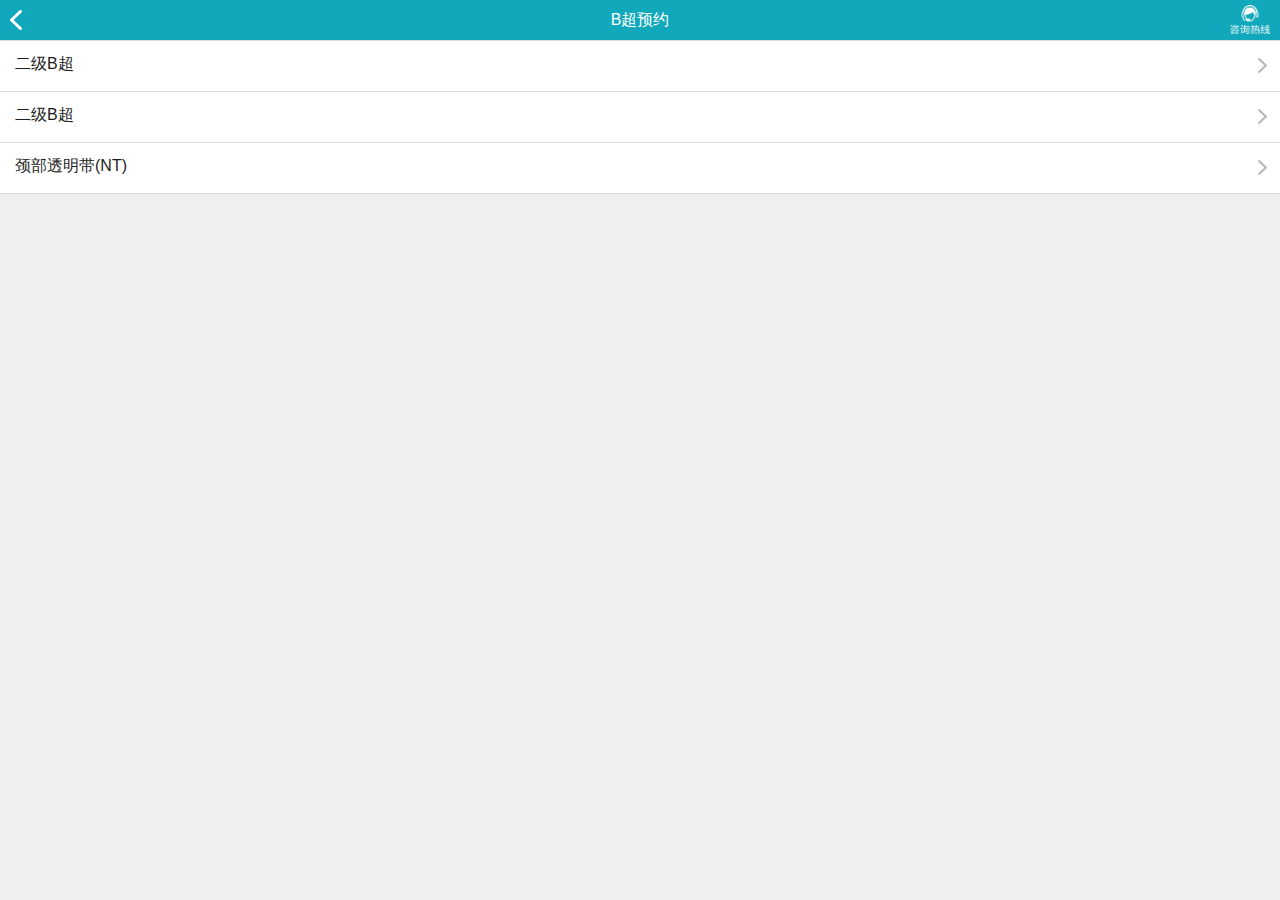
<file: html/B-ultrasonic/advanceBUltra.html>
<!DOCTYPE html>
<html lang="en">
<head>
    <meta charset="UTF-8">
    <meta name="x5-orientation" content="portrait">
    <meta name="viewport" content="width=device-width, initial-scale=1.0,maximum-scale=1.0, user-scalable=no"/>
    <title>B超预约</title>
    <link rel="shortcut icon" href="../../resource/img/favicon.ico"> 
    <link rel="stylesheet" href="../../resource/plugin/baseCSS-1.0.5.min.css">
    <link rel="stylesheet" href="../../resource/css/common.css">
</head>
<body>
    <!-- header -->
    <header class="header">
        <a class="leftBtn goBack"></a>
        <span>B超预约</span>
        <a class="rightBtn ico-consult"></a>
    </header>
    <section>
        <ul class="baseli">
            <li>
                <a href="advancePay.html">
                    <span>二级B超</span>
                    <i class="arrRight"></i>
                </a>
            </li>
            <li>
                <a href="">
                    <span>二级B超</span>
                    <i class="arrRight"></i>
                </a>
            </li>
            <li>
                <a href="">
                    <span>颈部透明带(NT)</span>
                    <i class="arrRight"></i>
                </a>
            </li>
        </ul>
    </section>
</body>
<!-- JS引入部分 -->
<script src="../../resource/plugin/jquery-2.2.4.min.js"></script>
<script src="../../resource/js/common.js"></script>
</html>
</file>
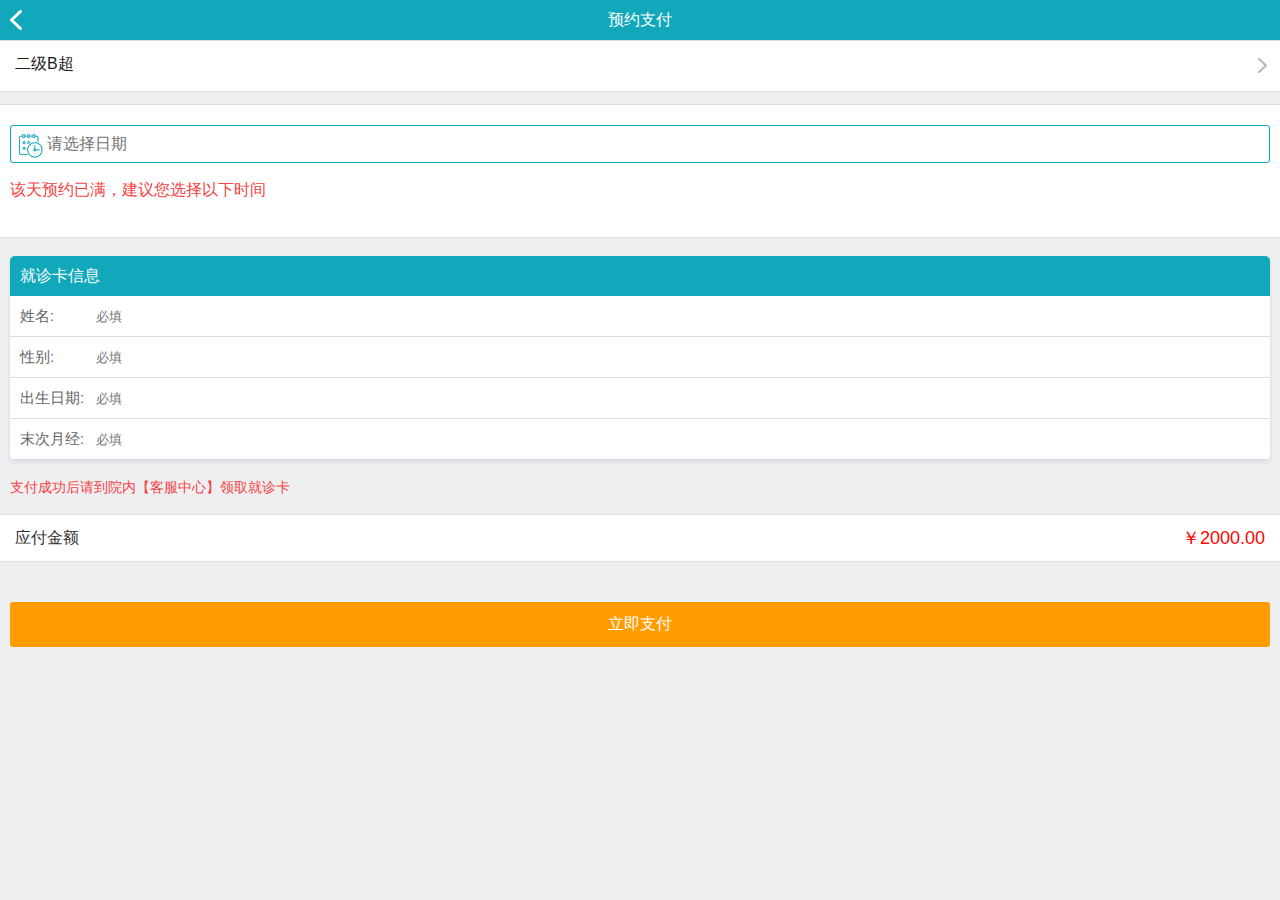
<file: html/B-ultrasonic/advancePay.html>
<!DOCTYPE html>
<html lang="en">
<head>
    <meta charset="UTF-8">
    <meta name="x5-orientation" content="portrait">
    <meta name="viewport" content="width=device-width, initial-scale=1.0,maximum-scale=1.0, user-scalable=no"/>
    <title>预约支付</title>
    <link rel="shortcut icon" href="../../resource/img/favicon.ico"> 
    <link rel="stylesheet" href="../../resource/plugin/baseCSS-1.0.5.min.css">
    <link rel="stylesheet" href="../../resource/css/common.css">
    <link rel="stylesheet" href="../../resource/css/details.css">
</head>
<body>
    <!-- header -->
    <header class="header">
        <a class="leftBtn goBack"></a>
        <span>预约支付</span>
        <!--<a class="rightBtn"></a>-->
    </header>
    <section>
        <!-- 医生基本信息 -->
        <ul class="baseli">
            <li>
                <a href="#">
                    <span>二级B超</span>
                    <i class="arrRight arrDown"></i>
                </a>
            </li>
        </ul>
        <!-- 预约时间 -->
        <section class="appointmentTime mt12">
            <input id="" name="" type="text" class="dateSelectro" placeholder="请选择日期">
            <p class="txt-line font-red">该天预约已满，建议您选择以下时间</p>
        </section>
        <!-- 就诊卡信息 -->
        <div class="forminfocard">
            <div class="card-head">
                <p>就诊卡信息</p>
            </div>
            <div class="card-body">
                <ul>
                    <li>
                        <p>
                            <label>姓名:</label>
                            <input type="text" placeholder="必填">
                        </p>
                    </li>
                    <li>
                        <p>
                            <label>性别:</label>
                            <input type="text" placeholder="必填">
                        </p>
                    </li>
                    <li>
                        <p>
                            <label>出生日期:</label>
                            <input type="text" placeholder="必填">
                        </p>
                    </li>
                    <li>
                        <p>
                            <label>末次月经:</label>
                            <input type="text" placeholder="必填">
                        </p>
                    </li>
                </ul>
            </div>
        </div>
        <p class="txt-line font-light-red">支付成功后请到院内【客服中心】领取就诊卡</p>
        <!-- 金额统计 -->
        <ul class="resultli mt0">
            <li>
                <span>应付金额</span>
                <span>￥2000.00</span>
            </li>
        </ul>
        <div class="blockBtn">
            <button type="button" class="pay">立即支付</button>
        </div>
    </section>
</body>
<!-- JS引入部分 -->
<script src="../../resource/plugin/jquery-2.2.4.min.js"></script>
<script src="../../resource/js/common.js"></script>
</html>
</file>
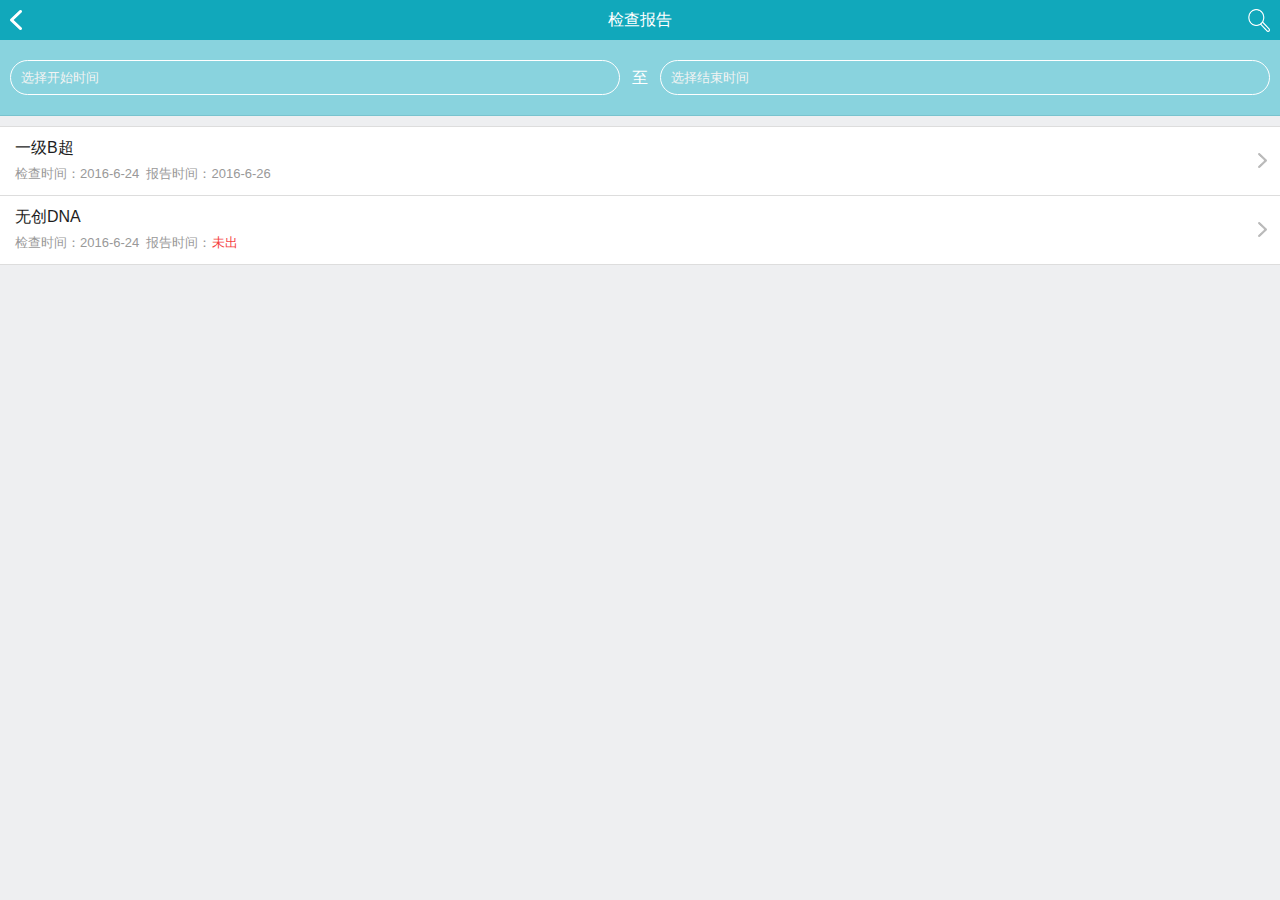
<file: html/e-report/e-report.html>
<!DOCTYPE html>
<html lang="en">
<head>
    <meta charset="UTF-8">
    <meta name="x5-orientation" content="portrait">
    <meta name="viewport" content="width=device-width, initial-scale=1.0,maximum-scale=1.0, user-scalable=no"/>
    <title>检查报告</title>
    <link rel="shortcut icon" href="../../resource/img/favicon.ico"> 
    <link rel="stylesheet" href="../../resource/plugin/baseCSS-1.0.5.min.css">
    <link rel="stylesheet" href="../../resource/css/common.css">
    <link rel="stylesheet" href="../../resource/css/details.css">
</head>
<body>
    <!-- header -->
    <header class="header">
        <a class="leftBtn goBack"></a>
        <span>检查报告</span>
        <a class="rightBtn ico-search"></a>
    </header>
    <section>
        <!-- 时间段选择 -->
        <div class="timeBucket">
            <input id="" name="" type="text" placeholder="选择开始时间" class="hInput">
            <span class="inblock">至</span>
            <input id="" name="" type="text" placeholder="选择结束时间" class="hInput">
        </div>
        <!-- 列表信息 -->
        <ul class="baseli mt10">
			<li>
				<a href="reportDetails.html">
					<div>
						<p>一级B超</p>
						<p>检查时间：2016-6-24&nbsp;&nbsp;报告时间：2016-6-26</p>
					</div>
					<i class="arrRight"></i>
				</a>
			</li>
			<li>
				<a href="reportDetails.html">
					<div>
						<p>无创DNA</p>
						<p>检查时间：2016-6-24&nbsp;&nbsp;报告时间：<span class="font-red">未出</span></p>
					</div>
					<i class="arrRight"></i>
				</a>
			</li>
		</ul>
    </section>
    
    <!-- 弹出框--弹出框组件 -->
    <!-- 由于时间关系，该功能暂缓 -->
    <!--<aside class="popupbox pay">
    	<div class="popupbox-maskLayer"></div>
    	<div class="popupbox-window">
    		<div class="windowAside"></div>
    		<div class="windowContent">
				<div class="content">
					<i class="icon ico-warning"></i>
					<p class="txt">
						<span>为保护您的隐私，请输入密码</span>
					</p>
					<div class="password"></div>
				</div>
				<div class="bottom">
					<button type="button">OK</button>
				</div>
    		</div>
    	</div>
    </aside>-->
</body>
<!-- JS引入部分 -->
<script src="../../resource/plugin/jquery-2.2.4.min.js"></script>
<script src="../../resource/js/common.js"></script>
</html>
</file>
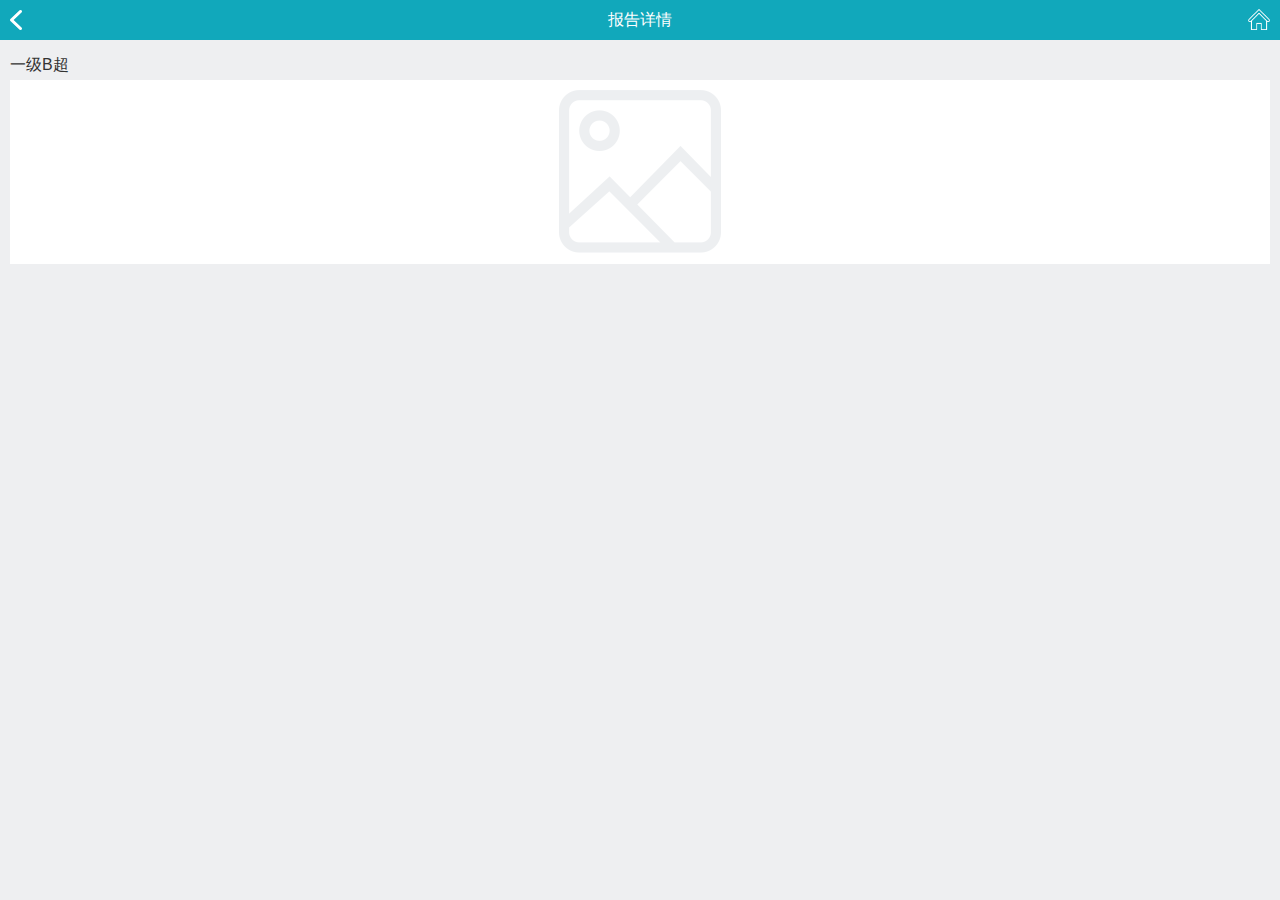
<file: html/e-report/reportDetails.html>
<!DOCTYPE html>
<html lang="en">
<head>
    <meta charset="UTF-8">
    <meta name="x5-orientation" content="portrait">
    <meta name="viewport" content="width=device-width, initial-scale=1.0,maximum-scale=1.0, user-scalable=no"/>
    <title>报告详情</title>
    <link rel="shortcut icon" href="../../resource/img/favicon.ico"> 
    <link rel="stylesheet" href="../../resource/plugin/baseCSS-1.0.5.min.css">
    <link rel="stylesheet" href="../../resource/css/common.css">
    <link rel="stylesheet" href="../../resource/css/details.css">
</head>
<body>
    <!-- header -->
    <header class="header">
        <a class="leftBtn goBack"></a>
        <span>报告详情</span>
        <a class="rightBtn ico-home goHome"></a>
    </header>
    <section class="BUltrasonic">
    	<p>一级B超</p>
    	<div class="dispBUltrasonic">
    		<img src="../../resource/img/content/pic@3x.png" alt="图片加载中">
    	</div>
    </section>
    
</body>
<!-- JS引入部分 -->
<script src="../../resource/plugin/jquery-2.2.4.min.js"></script>
<script src="../../resource/js/common.js"></script>
</html>
</file>
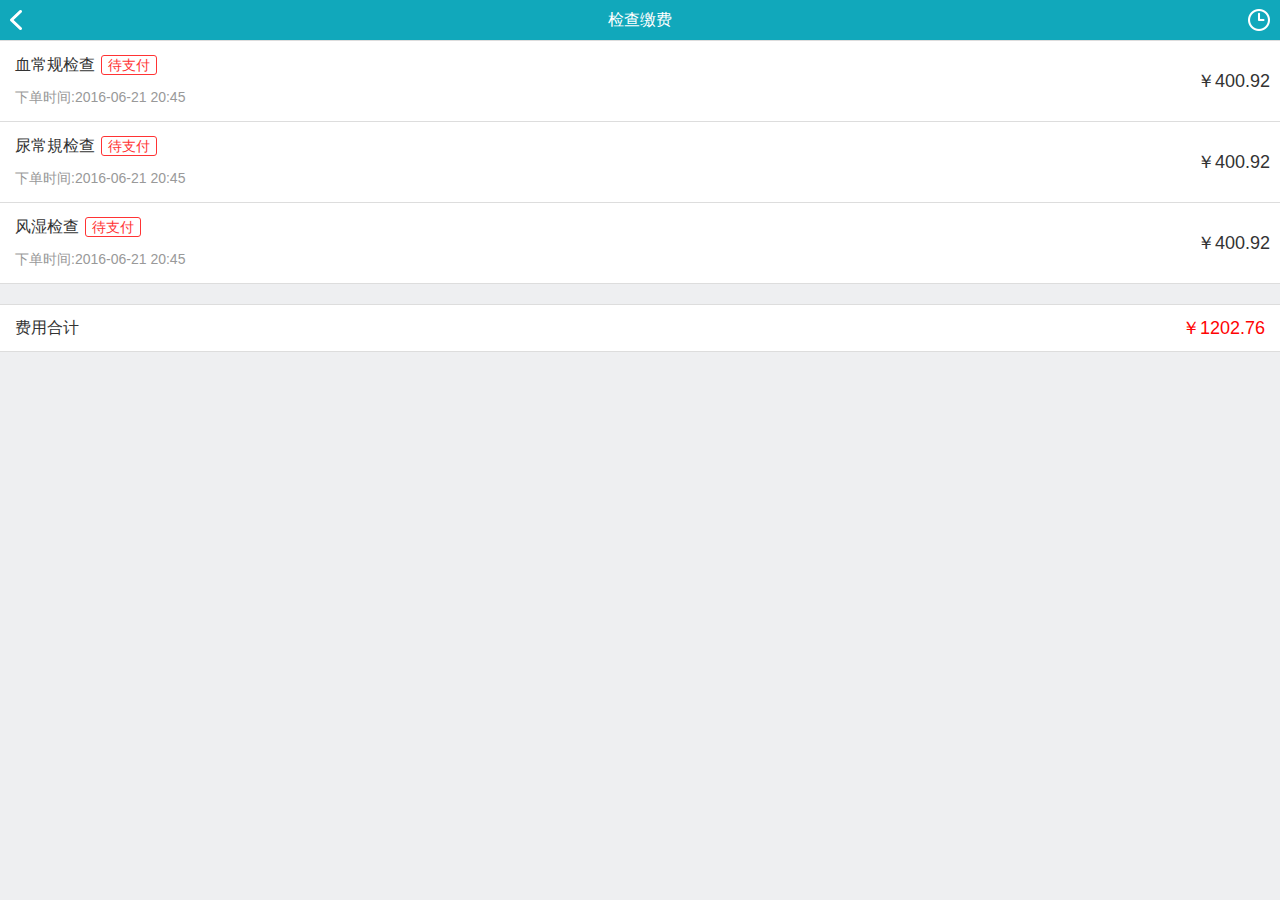
<file: html/inspectpay/inspectpay.html>
<!DOCTYPE html>
<html lang="en">
<head>
    <meta charset="UTF-8">
    <meta name="x5-orientation" content="portrait">
    <meta name="viewport" content="width=device-width, initial-scale=1.0,maximum-scale=1.0, user-scalable=no"/>
    <title>检查缴费</title>
    <link rel="shortcut icon" href="../../resource/img/favicon.ico"> 
    <link rel="stylesheet" href="../../resource/plugin/baseCSS-1.0.5.min.css">
    <link rel="stylesheet" href="../../resource/css/common.css">
</head>
<body>
    <!-- header -->
    <header class="header">
        <a class="leftBtn goBack"></a>
        <span>检查缴费</span>
        <a href="pay-history.html" class="rightBtn ico-history"></a>
    </header>
    <section>
        <!-- 检查缴费列表 -->
        <ul class="orderli">
            <li>
                <div>
                    <p>血常规检查<span class="label-font-red">待支付</span></p>
                    <p class="font-light-gray">下单时间:2016-06-21 20:45</p>
                </div>
                <div>
                    <p>￥400.92</p>
                </div>
            </li>
            <li>
                <div>
                    <p>尿常規检查<span class="label-font-red">待支付</span></p>
                    <p class="font-light-gray">下单时间:2016-06-21 20:45</p>
                </div>
                <div>
                    <p>￥400.92</p>
                </div>
            </li>
            <li>
                <div>
                    <p>风湿检查<span class="label-font-red">待支付</span></p>
                    <p class="font-light-gray">下单时间:2016-06-21 20:45</p>
                </div>
                <div>
                    <p>￥400.92</p>
                </div>
            </li>
        </ul>
        <!-- 金额统计 -->
        <ul class="resultli">
            <li>
                <span>费用合计</span>
                <span>￥1202.76</span>
            </li>
        </ul>
    </section>
</body>
<!-- JS引入部分 -->
<script src="../../resource/plugin/jquery-2.2.4.min.js"></script>
<script src="../../resource/js/common.js"></script>
</html>
</file>
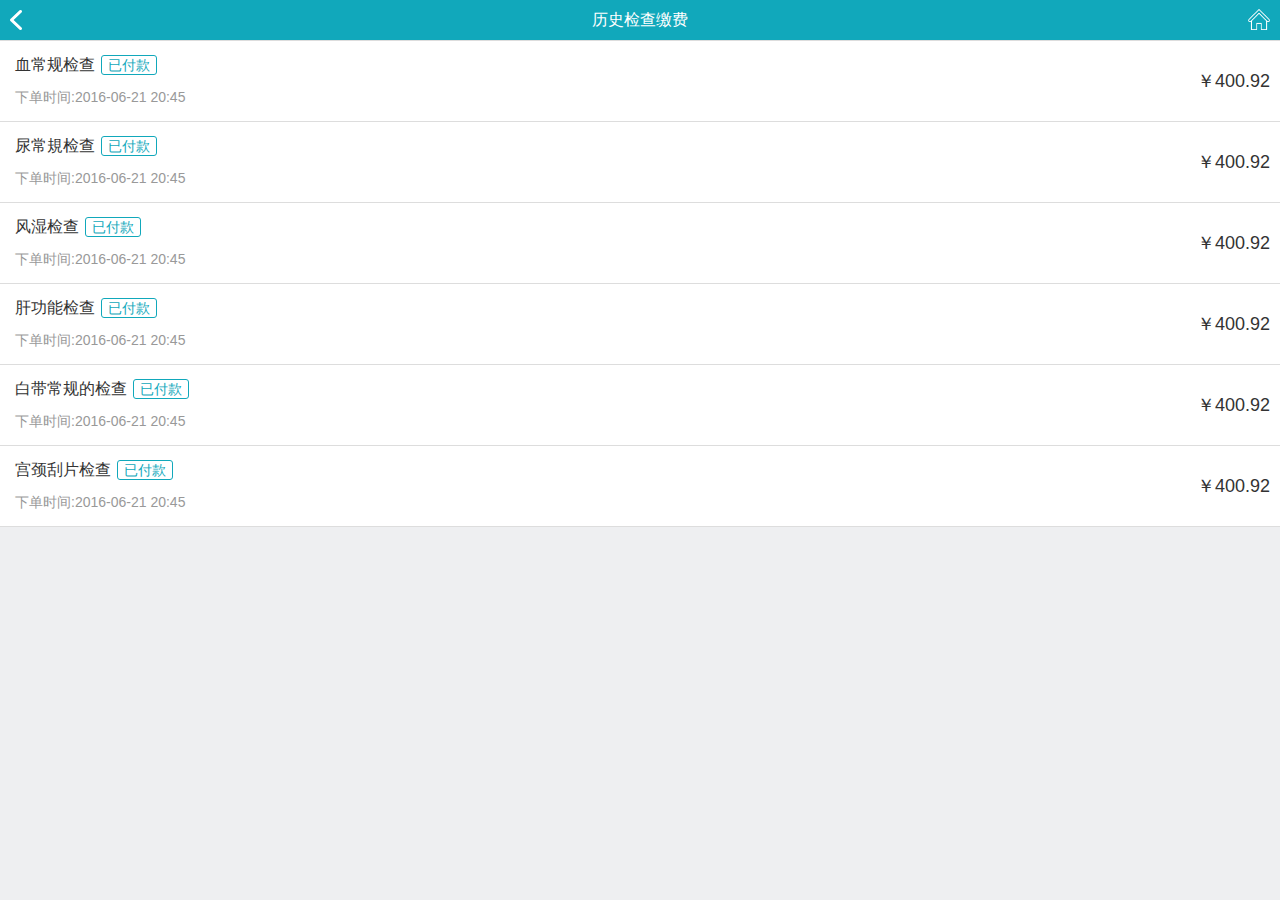
<file: html/inspectpay/pay-history.html>
<!DOCTYPE html>
<html lang="en">
<head>
    <meta charset="UTF-8">
    <meta name="x5-orientation" content="portrait">
    <meta name="viewport" content="width=device-width, initial-scale=1.0,maximum-scale=1.0, user-scalable=no"/>
    <title>历史检查缴费</title>
    <link rel="shortcut icon" href="../../resource/img/favicon.ico"> 
    <link rel="stylesheet" href="../../resource/plugin/baseCSS-1.0.5.min.css">
    <link rel="stylesheet" href="../../resource/css/common.css">
</head>
<body>
    <!-- header -->
    <header class="header">
        <a class="leftBtn goBack"></a>
        <span>历史检查缴费</span>
        <a class="rightBtn ico-home goHome"></a>
    </header>
    <section>
        <!-- 检查缴费列表 -->
        <ul class="orderli">
            <li>
                <div>
                    <p>血常规检查<span class="label-font-blue">已付款</span></p>
                    <p class="font-light-gray">下单时间:2016-06-21 20:45</p>
                </div>
                <div>
                    <p>￥400.92</p>
                </div>
            </li>
            <li>
                <div>
                    <p>尿常規检查<span class="label-font-blue">已付款</span></p>
                    <p class="font-light-gray">下单时间:2016-06-21 20:45</p>
                </div>
                <div>
                    <p>￥400.92</p>
                </div>
            </li>
            <li>
                <div>
                    <p>风湿检查<span class="label-font-blue">已付款</span></p>
                    <p class="font-light-gray">下单时间:2016-06-21 20:45</p>
                </div>
                <div>
                    <p>￥400.92</p>
                </div>
            </li>
            <li>
                <div>
                    <p>肝功能检查<span class="label-font-blue">已付款</span></p>
                    <p class="font-light-gray">下单时间:2016-06-21 20:45</p>
                </div>
                <div>
                    <p>￥400.92</p>
                </div>
            </li>
            <li>
                <div>
                    <p>白带常规的检查<span class="label-font-blue">已付款</span></p>
                    <p class="font-light-gray">下单时间:2016-06-21 20:45</p>
                </div>
                <div>
                    <p>￥400.92</p>
                </div>
            </li>
            <li>
                <div>
                    <p>宫颈刮片检查<span class="label-font-blue">已付款</span></p>
                    <p class="font-light-gray">下单时间:2016-06-21 20:45</p>
                </div>
                <div>
                    <p>￥400.92</p>
                </div>
            </li>
        </ul>
    </section>
</body>
<!-- JS引入部分 -->
<script src="../../resource/plugin/jquery-2.2.4.min.js"></script>
<script src="../../resource/js/common.js"></script>
</html>
</file>
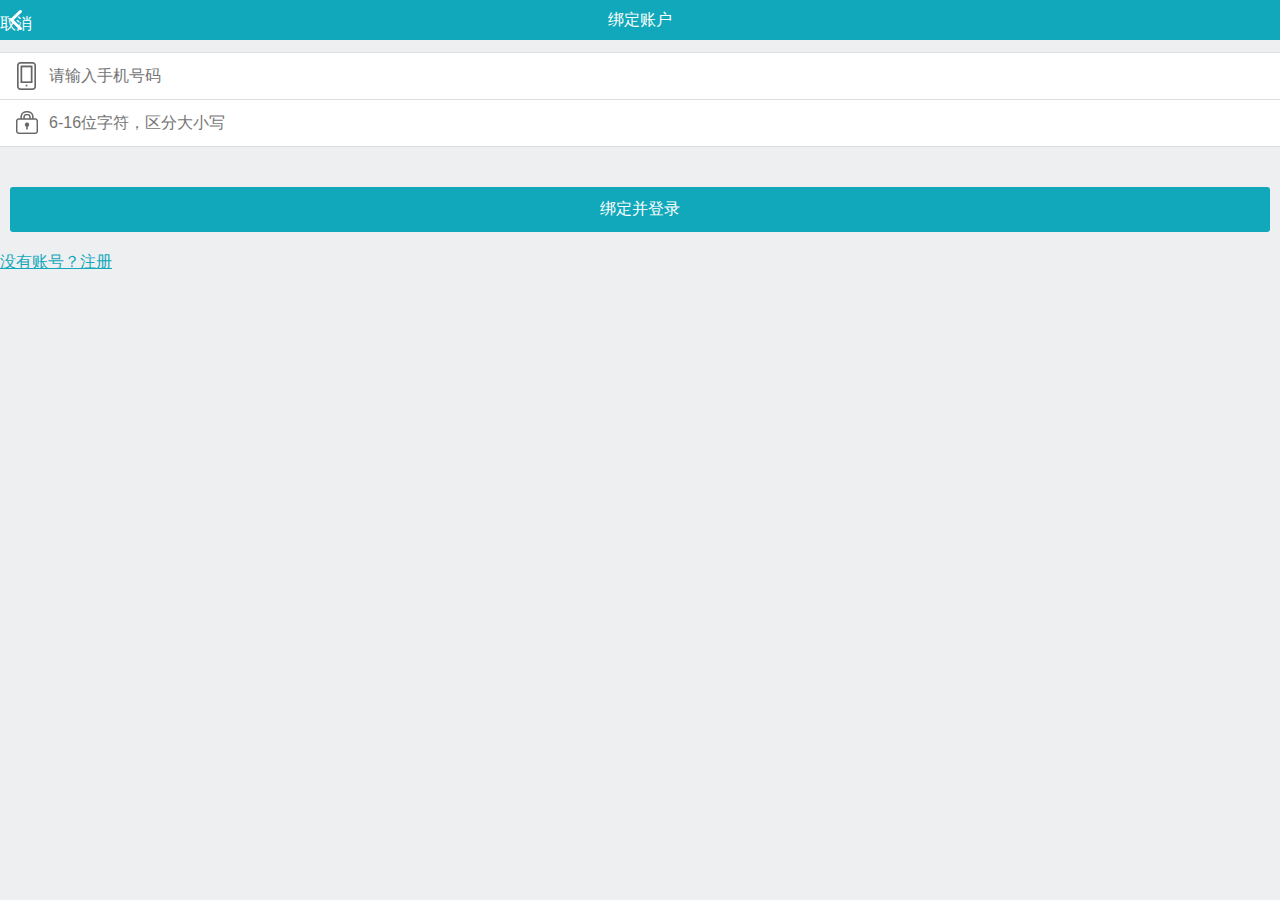
<file: html/loginandregister/bindAccount.html>
<!DOCTYPE html>
<html lang="en">
<head>
    <meta charset="UTF-8">
    <meta name="x5-orientation" content="portrait">
    <meta name="viewport" content="width=device-width, initial-scale=1.0,maximum-scale=1.0, user-scalable=no"/>
    <title>绑定账户</title>
    <link rel="shortcut icon" href="../../resource/img/favicon.ico"> 
    <link rel="stylesheet" href="../../resource/plugin/baseCSS-1.0.5.min.css">
    <link rel="stylesheet" href="../../resource/css/common.css">
    <link rel="stylesheet" href="../../resource/css/details.css">
</head>
<body>
    <!-- header -->
    <header class="header">
        <a class="leftBtn text goBack">取消</a>
        <span>绑定账户</span>
    </header>
    <section class="loginPage">
    	<div class="mt12">
    		<ul class="formiconli">
                <li>
                    <i class="icon ico-mobile"></i>
                    <div>
                        <input type="text" name="" id="" placeholder="请输入手机号码">
                    </div>
                </li>
                <li>
                    <i class="icon ico-password"></i>
                    <div>
                        <input type="password" name="" id="" placeholder="6-16位字符，区分大小写">
                    </div>
                </li>
            </ul>
    	</div>
    	<div class="blockBtn">
			<button type="button" class="ack">绑定并登录</button>
		</div>
		<div class="bindAccountCtrl lh40">
			<a href="register.html" class="font-blue">没有账号？注册</a>
		</div>
    </section>
    
</body>
<!-- JS引入部分 -->
<script src="../../resource/plugin/jquery-2.2.4.min.js"></script>
<script src="../../resource/js/common.js"></script>
</html>
</file>
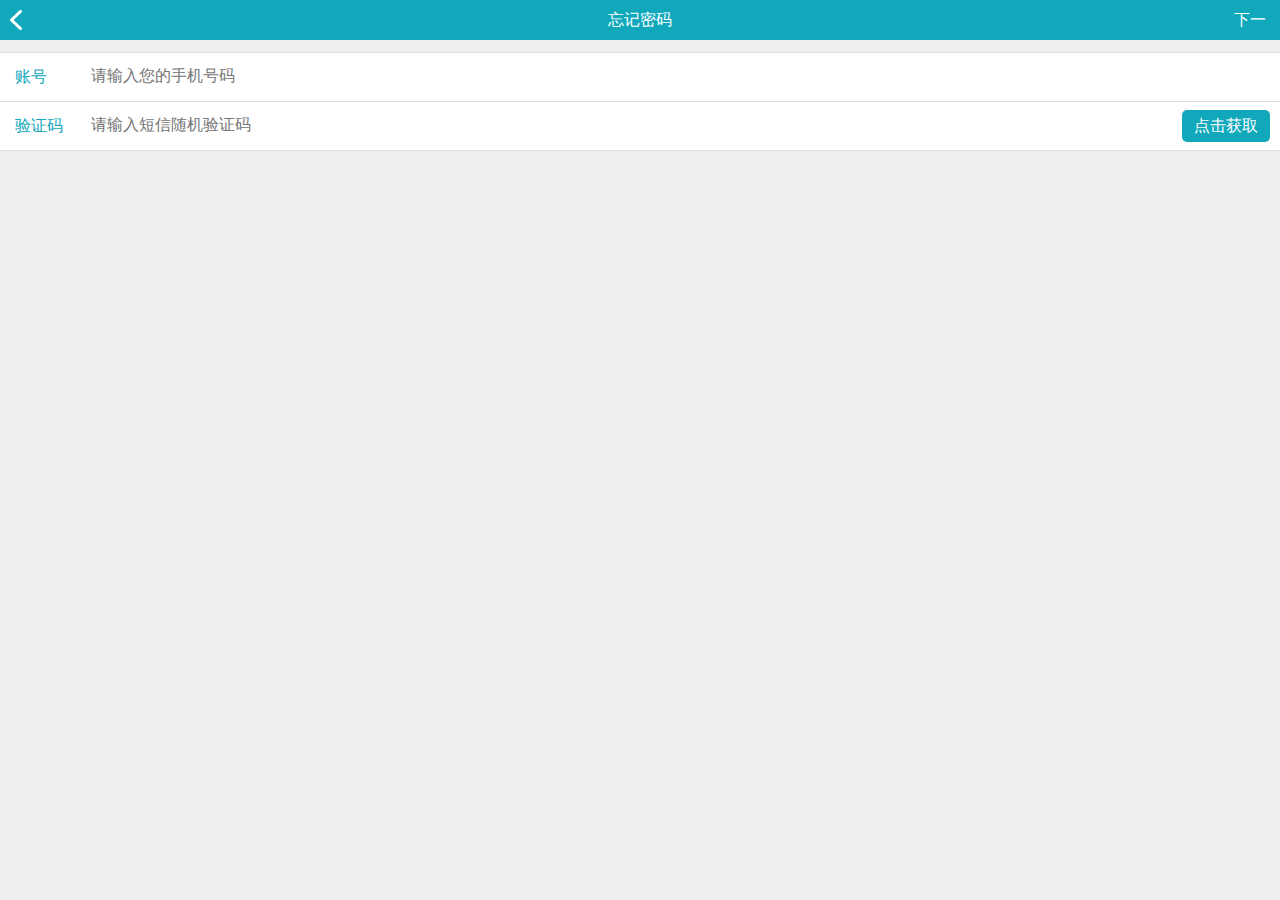
<file: html/loginandregister/forgetPassword.html>
<!DOCTYPE html>
<html lang="en">
<head>
    <meta charset="UTF-8">
    <meta name="x5-orientation" content="portrait">
    <meta name="viewport" content="width=device-width, initial-scale=1.0,maximum-scale=1.0, user-scalable=no"/>
    <title>忘记密码</title>
    <link rel="shortcut icon" href="../../resource/img/favicon.ico"> 
    <link rel="stylesheet" href="../../resource/plugin/baseCSS-1.0.5.min.css">
    <link rel="stylesheet" href="../../resource/css/common.css">
</head>
<body>
    <!-- header -->
    <header class="header">
        <a class="leftBtn goBack"></a>
        <span>忘记密码</span>
        <!-- 验证通过后才跳转到下一步 -->
        <a href="setNewPassword.html" class="rightBtn w_auto">下一步</a>
    </header>
    <section>
    	<div class="mt12">
    		<ul class="formbtnli normal">
                <li>
                    <label>账号</label>
                    <div>
                        <input type="text" name="" id="" placeholder="请输入您的手机号码">
                    </div>
                </li>
                <li>
                    <label>验证码</label>
                    <div>
                        <input type="text" name="" id="" placeholder="请输入短信随机验证码">
                    </div>
                    <button type="button" class="blue">点击获取</button>
                </li>
            </ul>
    	</div>
    </section>
    
</body>
<!-- JS引入部分 -->
<script src="../../resource/plugin/jquery-2.2.4.min.js"></script>
<script src="../../resource/js/common.js"></script>
</html>
</file>
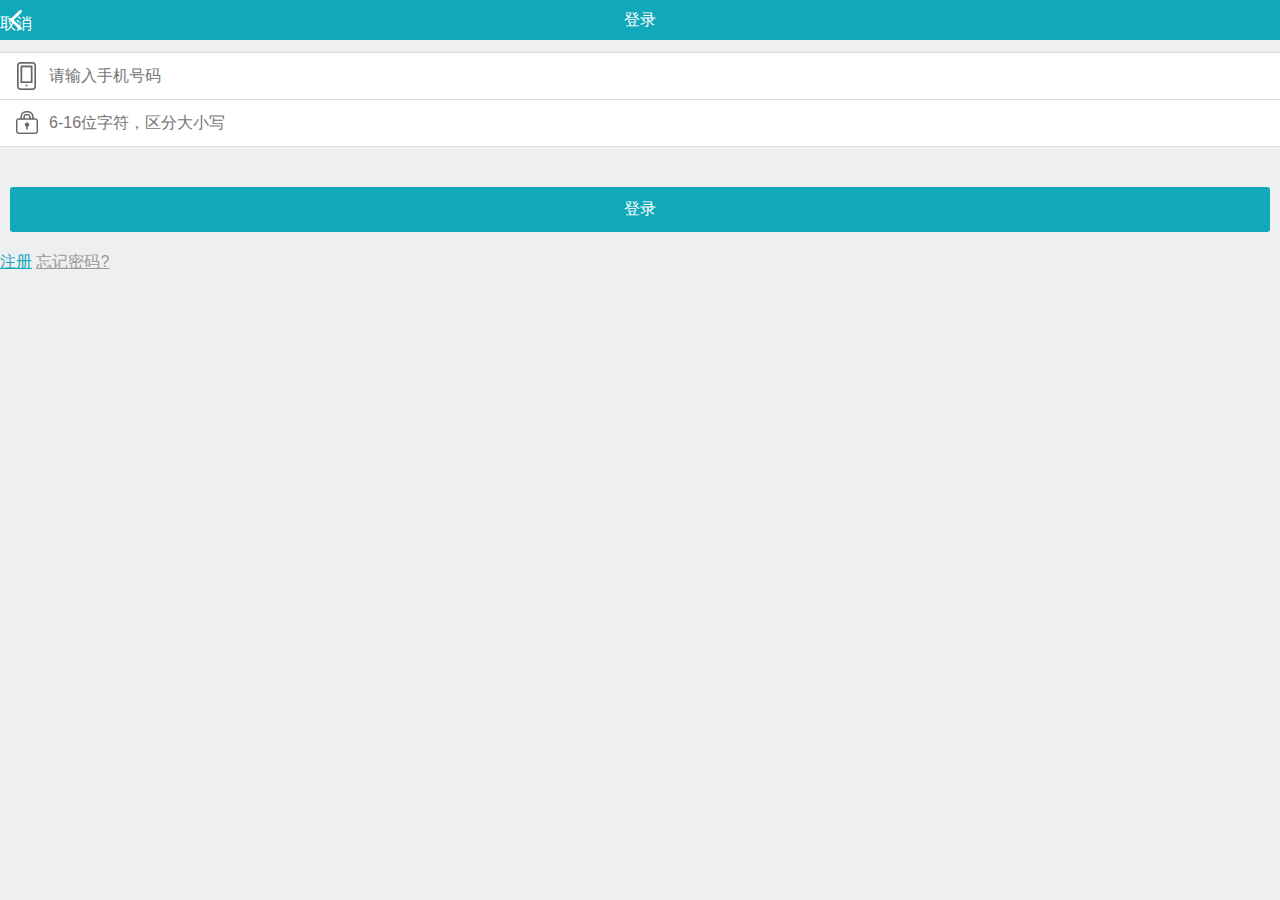
<file: html/loginandregister/login.html>
<!DOCTYPE html>
<html lang="en">
<head>
    <meta charset="UTF-8">
    <meta name="x5-orientation" content="portrait">
    <meta name="viewport" content="width=device-width, initial-scale=1.0,maximum-scale=1.0, user-scalable=no"/>
    <title>登录</title>
    <link rel="shortcut icon" href="../../resource/img/favicon.ico"> 
    <link rel="stylesheet" href="../../resource/plugin/baseCSS-1.0.5.min.css">
    <link rel="stylesheet" href="../../resource/css/common.css">
    <link rel="stylesheet" href="../../resource/css/details.css">
</head>
<body>
    <!-- header -->
    <header class="header">
        <a class="leftBtn text goBack">取消</a>
        <span>登录</span>
    </header>
    <section class="loginPage">
    	<div class="mt12">
    		<ul class="formiconli">
                <li>
                    <i class="icon ico-mobile"></i>
                    <div>
                        <input type="text" name="" id="" placeholder="请输入手机号码">
                    </div>
                </li>
                <li>
                    <i class="icon ico-password"></i>
                    <div>
                        <input type="password" name="" id="" placeholder="6-16位字符，区分大小写">
                    </div>
                </li>
            </ul>
    	</div>
    	<div class="blockBtn">
			<button type="button" class="ack">登录</button>
		</div>
		<div class="loginCtrl lh40">
			<a href="register.html" class="font-blue">注册</a>
			<a href="forgetPassword.html" class="font-gray">忘记密码?</a>
		</div>
    </section>
    
</body>
<!-- JS引入部分 -->
<script src="../../resource/plugin/jquery-2.2.4.min.js"></script>
<script src="../../resource/js/common.js"></script>
</html>
</file>
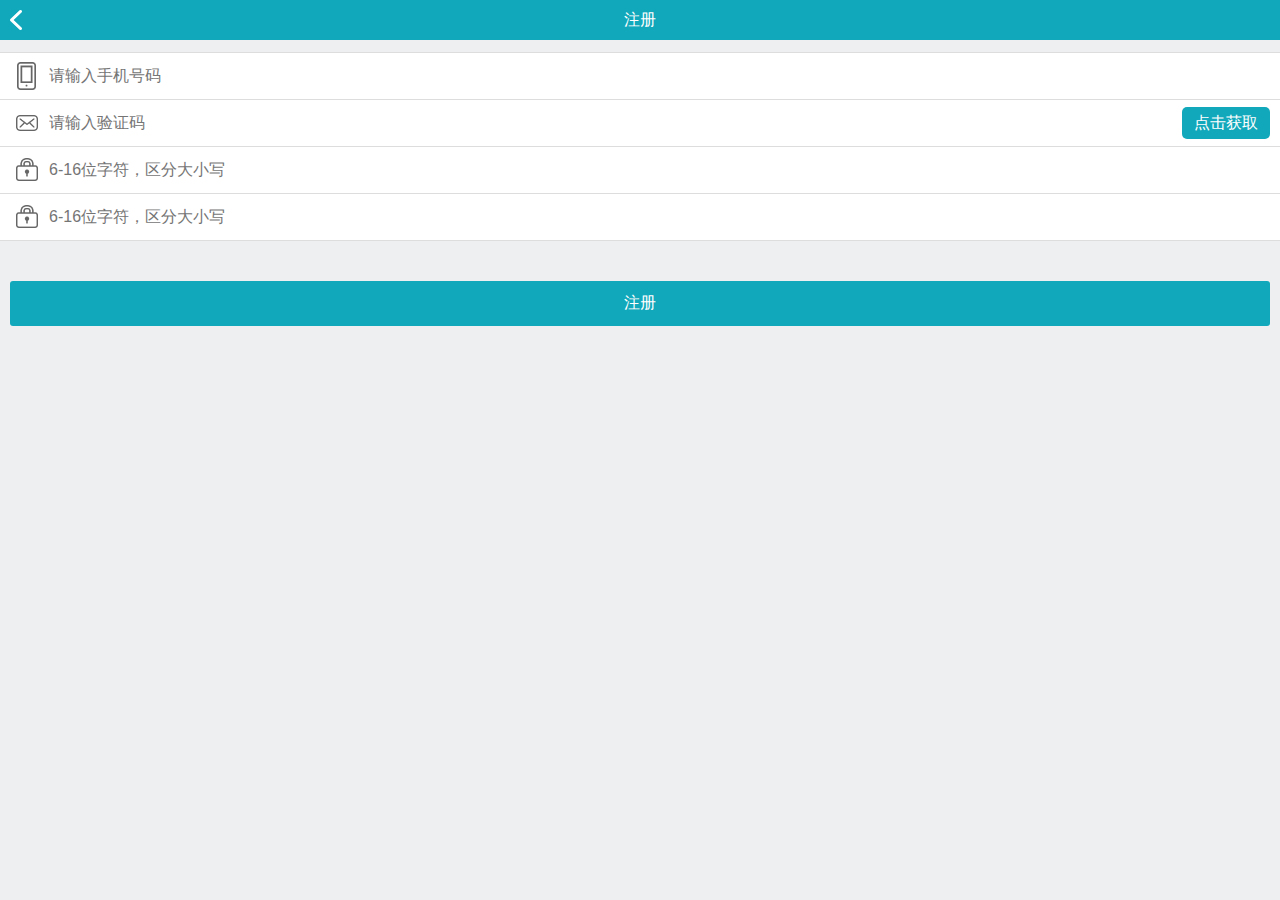
<file: html/loginandregister/register.html>
<!DOCTYPE html>
<html lang="en">
<head>
    <meta charset="UTF-8">
    <meta name="x5-orientation" content="portrait">
    <meta name="viewport" content="width=device-width, initial-scale=1.0,maximum-scale=1.0, user-scalable=no"/>
    <title>注册</title>
    <link rel="shortcut icon" href="../../resource/img/favicon.ico"> 
    <link rel="stylesheet" href="../../resource/plugin/baseCSS-1.0.5.min.css">
    <link rel="stylesheet" href="../../resource/css/common.css">
    <link rel="stylesheet" href="../../resource/css/details.css">
</head>
<body>
    <!-- header -->
    <header class="header">
        <a class="leftBtn goBack"></a>
        <span>注册</span>
    </header>
    <section class="loginPage">
    	<div class="mt12">
    		<ul class="formbtniconli">
                <li>
                    <i class="icon ico-mobile"></i>
                    <div>
                        <input type="text" name="" id="" placeholder="请输入手机号码">
                    </div>
                </li>
                <li>
                    <i class="icon ico-email"></i>
                    <div>
                        <input type="text" name="" id="" placeholder="请输入验证码">
                    </div>
                    <button type="button" class="blue">点击获取</button>
                </li>
                <li>
                    <i class="icon ico-password"></i>
                    <div>
                        <input type="password" name="" id="" placeholder="6-16位字符，区分大小写">
                    </div>
                </li>
                <li>
                    <i class="icon ico-password"></i>
                    <div>
                        <input type="password" name="" id="" placeholder="6-16位字符，区分大小写">
                    </div>
                </li>
            </ul>
    	</div>
    	<div class="blockBtn">
			<button type="button" class="ack">注册</button>
		</div>
    </section>
    
</body>
<!-- JS引入部分 -->
<script src="../../resource/plugin/jquery-2.2.4.min.js"></script>
<script src="../../resource/js/common.js"></script>
</html>
</file>
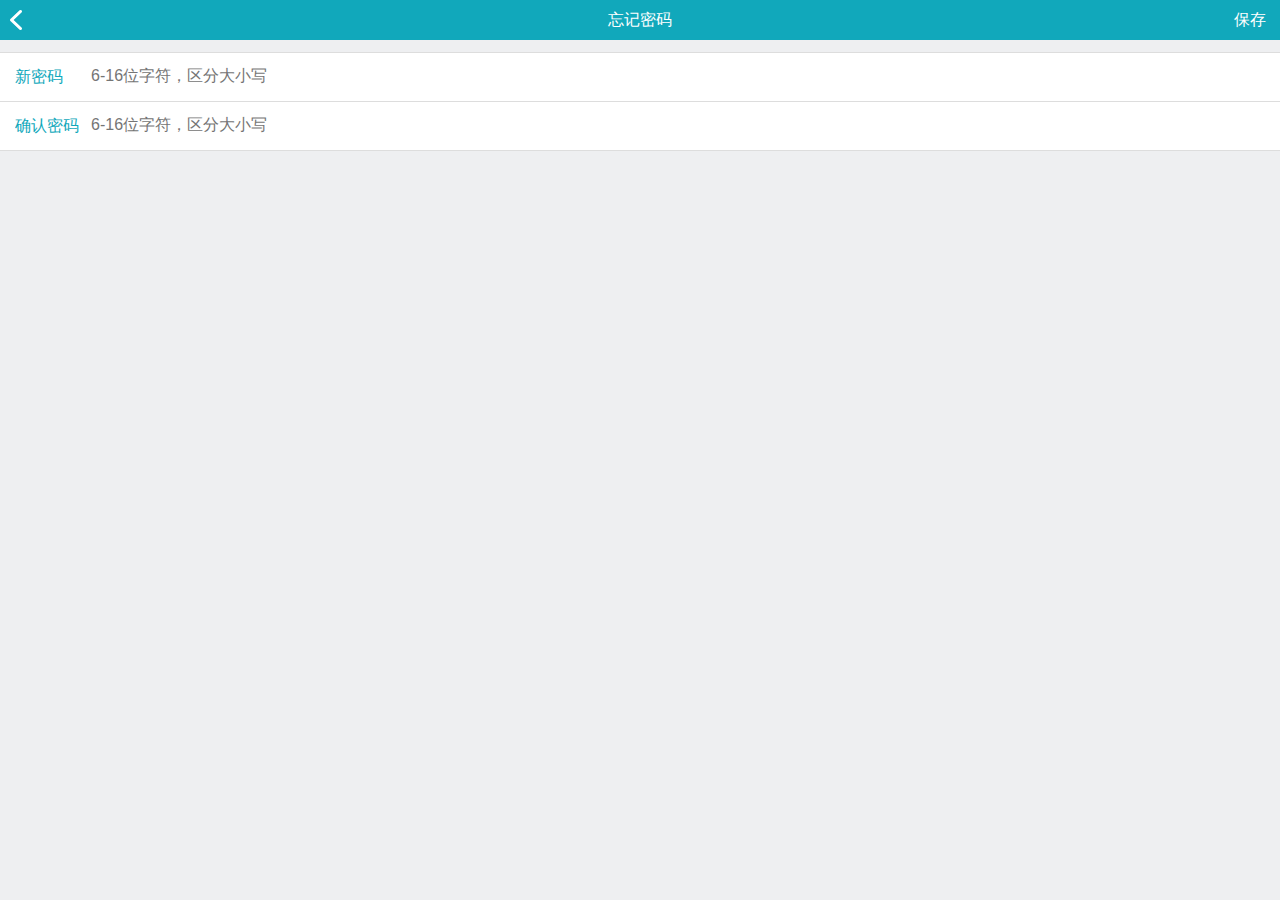
<file: html/loginandregister/setNewPassword.html>
<!DOCTYPE html>
<html lang="en">
<head>
    <meta charset="UTF-8">
    <meta name="x5-orientation" content="portrait">
    <meta name="viewport" content="width=device-width, initial-scale=1.0,maximum-scale=1.0, user-scalable=no"/>
    <title>忘记密码</title>
    <link rel="shortcut icon" href="../../resource/img/favicon.ico"> 
    <link rel="stylesheet" href="../../resource/plugin/baseCSS-1.0.5.min.css">
    <link rel="stylesheet" href="../../resource/css/common.css">
</head>
<body>
    <!-- header -->
    <header class="header">
        <a class="leftBtn goBack"></a>
        <span>忘记密码</span>
        <a class="rightBtn">保存</a>
    </header>
    <section>
    	<div class="mt12">
    		<ul class="formli normal">
                <li>
                    <label>新密码</label>
                    <div>
                        <input type="password" name="" id="" placeholder="6-16位字符，区分大小写">
                    </div>
                </li>
                <li>
                    <label>确认密码</label>
                    <div>
                        <input type="password" name="" id="" placeholder="6-16位字符，区分大小写">
                    </div>
                </li>
            </ul>
    	</div>
    </section>
    
</body>
<!-- JS引入部分 -->
<script src="../../resource/plugin/jquery-2.2.4.min.js"></script>
<script src="../../resource/js/common.js"></script>
</html>
</file>
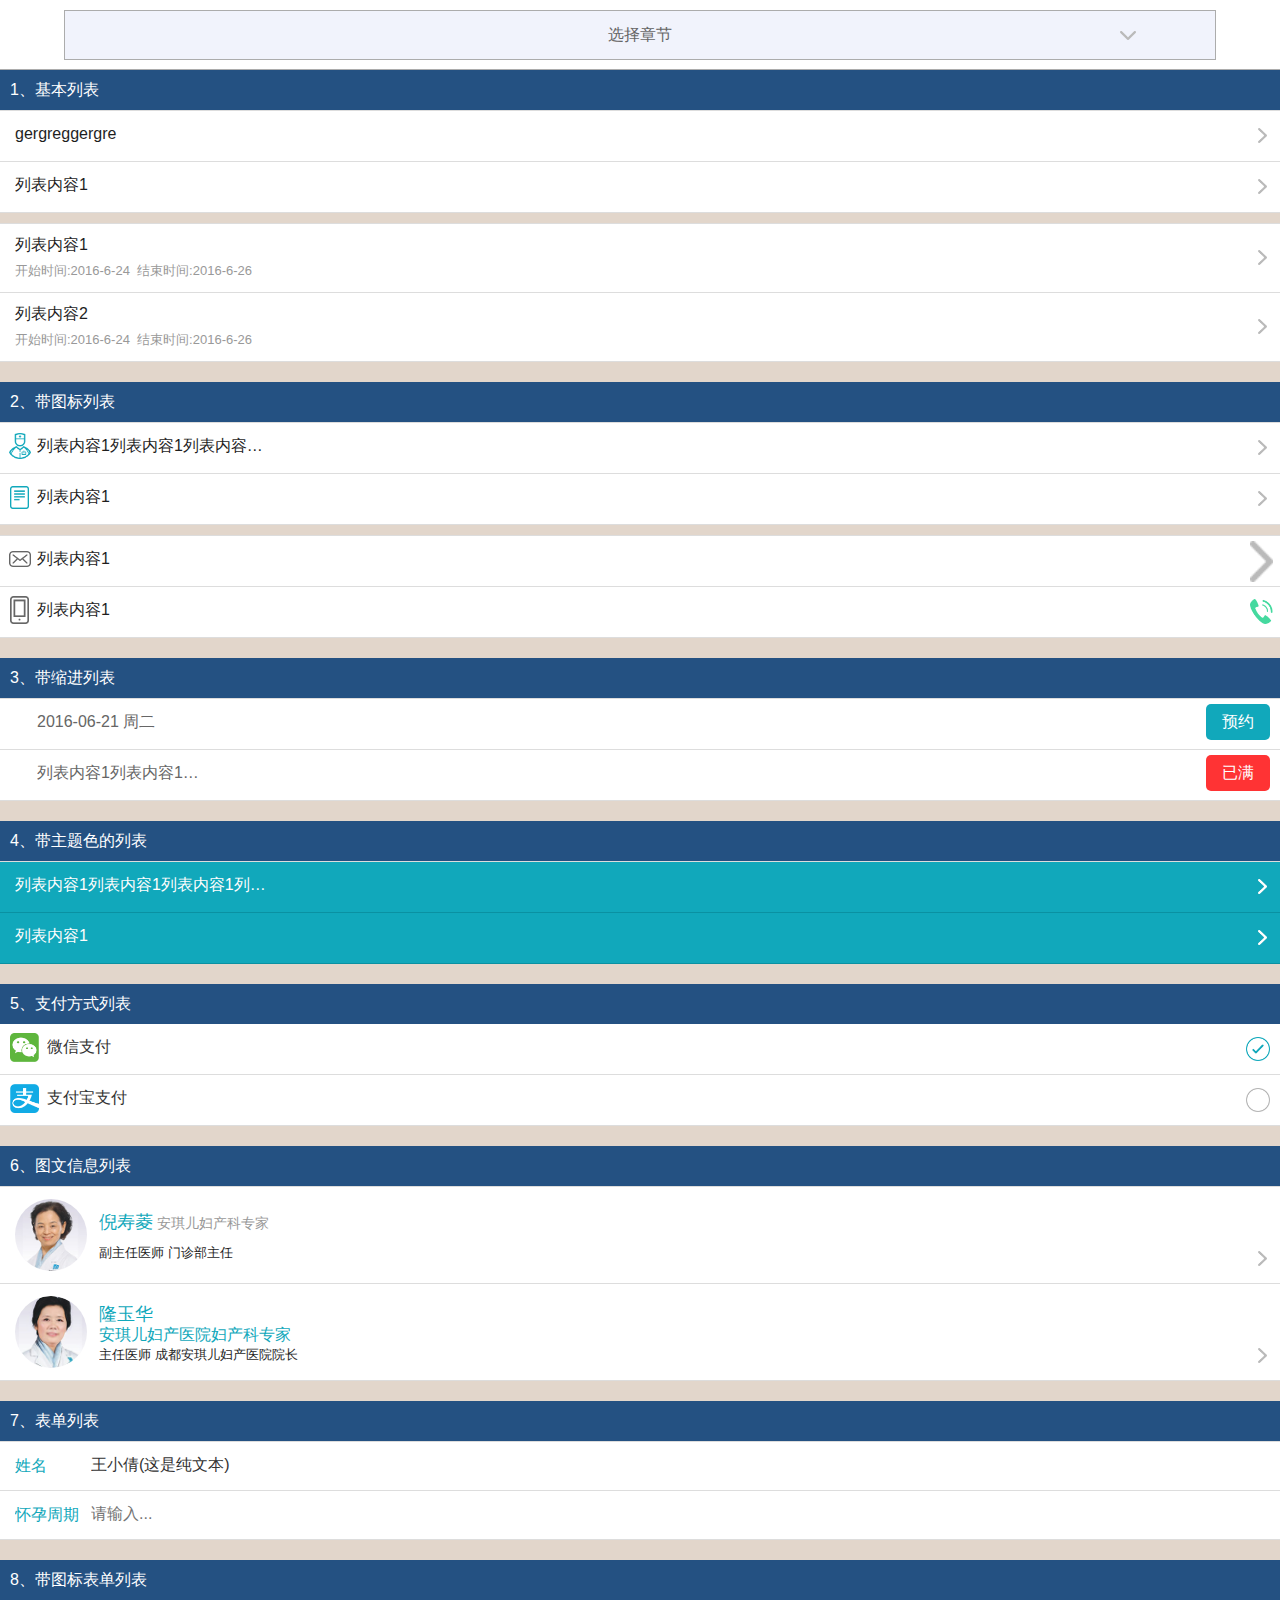
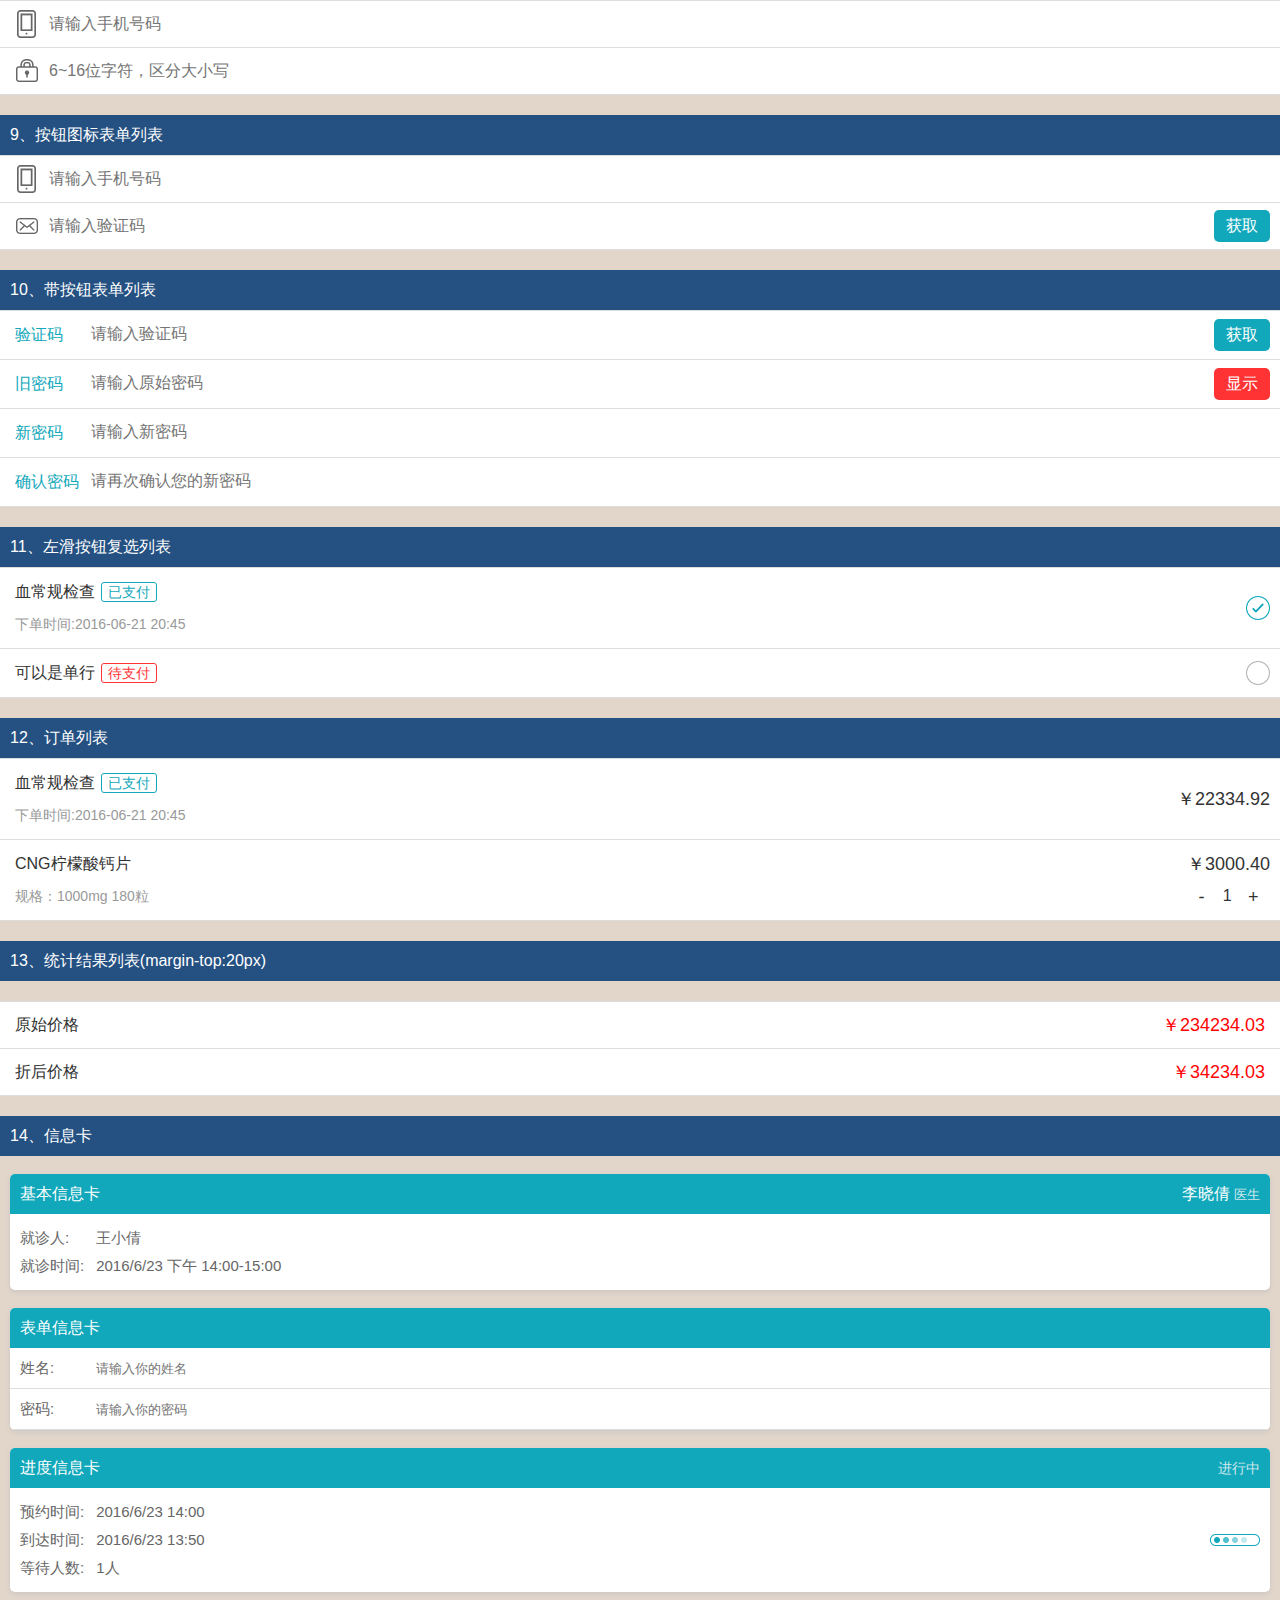
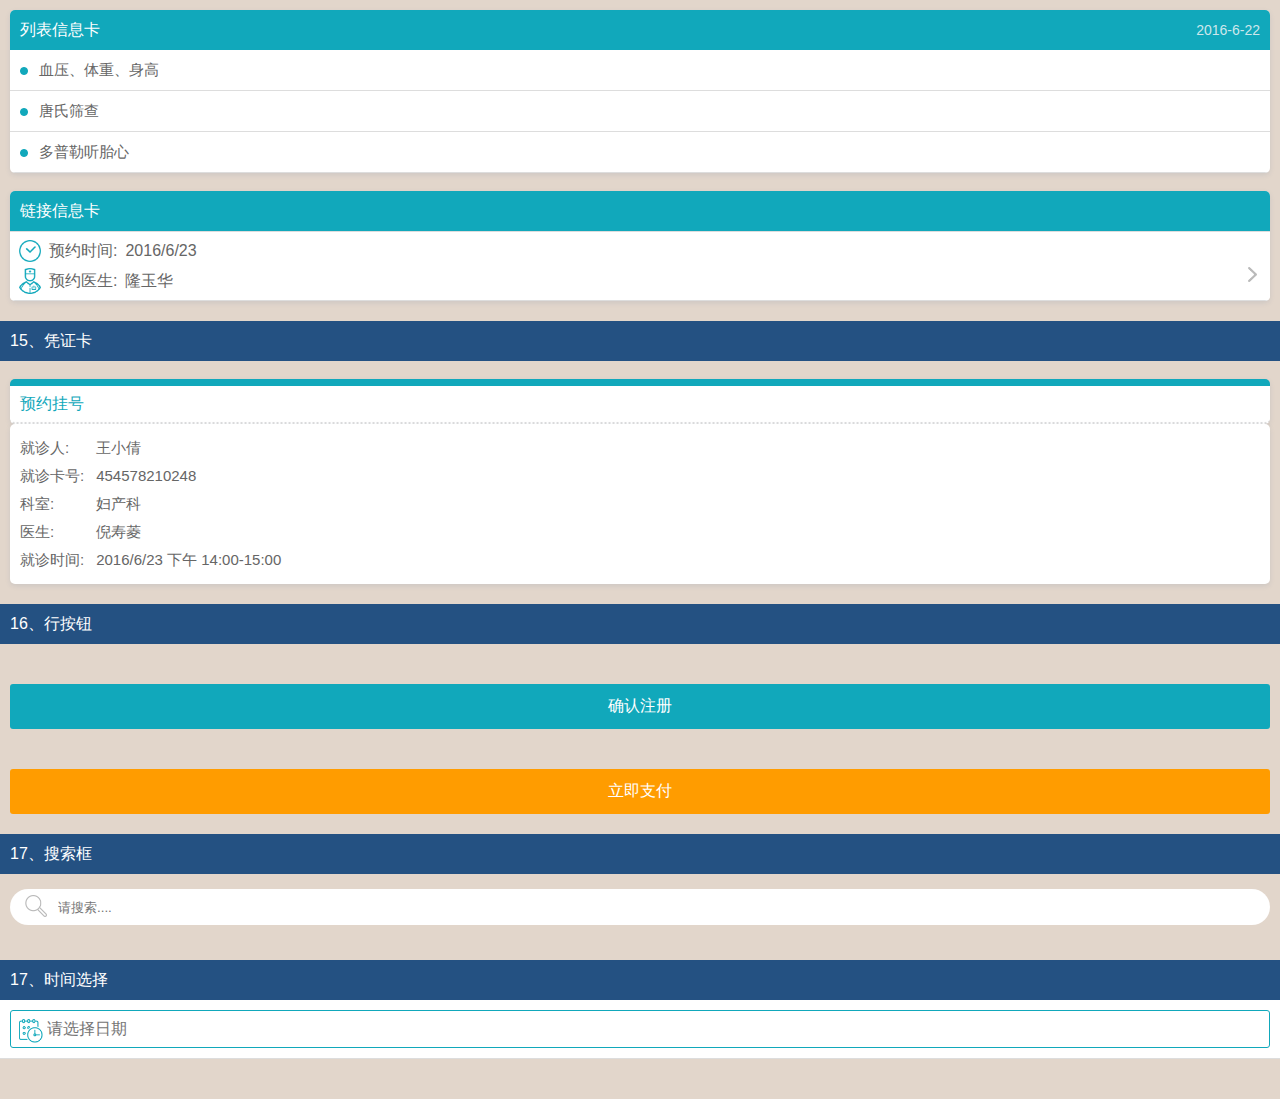
<file: html/other/_themeDefault_.html>
<!DOCTYPE html>
<html lang="en">
<head>
    <meta charset="UTF-8">
    <meta name="x5-orientation" content="portrait">
    <meta name="viewport" content="width=device-width, initial-scale=1.0,maximum-scale=1.0, user-scalable=no"/>
    <title>安琪儿CSS框架示例</title>
    <link rel="shortcut icon" href="../../resource/img/favicon.ico">
    <link rel="stylesheet" href="../../resource/plugin/baseCSS-1.0.5.min.css">
    <link rel="stylesheet" href="../../resource/css/common.css">
    <link rel="stylesheet" href="../../resource/css/other/_themeDefault_.css">
</head>
<body>
    <!-- 导航部分 -->
    <nav>
        <button type="button" class="navBtn">选择章节</button>
        <div class="navWin">
            <a href="#sec1">1:基本列表</a>
            <a href="#sec2">2:带图标列表</a>
            <a href="#sec3">3:带缩进列表</a>
            <a href="#sec4">4:带主题色的列表</a>
            <a href="#sec5">5:支付方式列表</a>
            <a href="#sec6">6:图文信息列表</a>
            <a href="#sec7">7:表单列表</a>
            <a href="#sec8">8:带图标表单列表</a>
            <a href="#sec9">9:按钮图标表单列表</a>
            <a href="#sec10">10:带按钮表单列表</a>
            <a href="#sec11">11:左滑按钮复选列表</a>
            <a href="#sec12">12:订单列表</a>
            <a href="#sec13">13:统计结果列表</a>
            <a href="#sec14">14:信息卡</a>
            <a href="#sec15">15:凭证卡</a>
            <a href="#sec16">16:行按钮</a>
            <a href="#sec17">17:搜索框</a>
            <a href="#sec18">18:时间选择</a>
        </div>
    </nav>
    <!-- 正文部分 -->
    <div class="expContent">
        <section id="sec1">
            <h1>1、基本列表</h1>
            <ul class="baseli">
                <li>
                    <a href="#">
                        <span>gergreggergre</span>
                        <i class="arrRight"></i>
                    </a>
                </li>
                <li>
                    <a href="#">
                        <span>列表内容1</span>
                        <i class="arrRight"></i>
                    </a>
                </li>
            </ul>
            <ul class="baseli" style="margin-top:10px">
                <li>
                    <a href="#">
                        <div>
                        	<p>列表内容1</p>
                        	<p>开始时间:2016-6-24&nbsp;&nbsp;结束时间:2016-6-26</p>
                        </div>
                        <i class="arrRight"></i>
                    </a>
                </li>
                <li>
                    <a href="#">
                        <div>
                        	<p>列表内容2</p>
                        	<p>开始时间:2016-6-24&nbsp;&nbsp;结束时间:2016-6-26</p>
                        </div>
                        <i class="arrRight"></i>
                    </a>
                </li>
            </ul>
        </section>
        <section id="sec2">
            <h1>2、带图标列表</h1>
            <ul class="iconli">
                <li>
                    <a href="#">
                        <i class="icon ico-doctor"></i>
                        <span>列表内容1列表内容1列表内容1列表内容1列表内容1列表内容1</span>
                        <i class="arrRight"></i>
                    </a>
                </li>
                <li>
                    <a href="#">
                        <i class="icon ico-document"></i>
                        <span>列表内容1</span>
                        <i class="arrRight"></i>
                    </a>
                </li>
            </ul>
            <ul class="iconli" style="margin-top:10px">
            	<li>
                    <a href="#">
                        <i class="icon ico-email"></i>
                        <span>列表内容1</span>
                        <i class="icon ico-edit-document"></i>
                    </a>
                </li>
                <li>
                    <a href="#">
                        <i class="icon ico-mobile"></i>
                        <span>列表内容1</span>
                        <i class="icon ico-tel"></i>
                    </a>
                </li>
			</ul>
        </section>
        <section id="sec3">
            <h1>3、带缩进列表</h1>
            <ul class="indentli">
                <li>
                    <i class="icon ico-doctor"></i>
                    <span>2016-06-21 周二</span>
                    <button type="button" class="blue">预约</button>
                </li>
                <li>
                    <i class="icon ico-document"></i>
                    <span>列表内容1列表内容1列表内容1列表内容1列表内容1列表内容1</span>
                    <button type="button" class="red">已满</button>
                </li>
            </ul>
        </section>
        <section id="sec4">
            <h1>4、带主题色的列表</h1>
            <ul class="baseli blue">
                <li>
                    <a href="#">
                        <span>列表内容1列表内容1列表内容1列表内容1列表内容1列表内容1</span>
                        <i class="arrRight"></i>
                    </a>
                </li>
                <li>
                    <a href="#">
                        <span>列表内容1</span>
                        <i class="arrRight"></i>
                    </a>
                </li>
            </ul>
        </section>
        <section id="sec5">
            <h1>5、支付方式列表</h1>
            <ul class="payli">
                <li>
                    <i class="icon ico-weixin"></i>
                    <span>微信支付</span>
                    <i class="radio checked"></i>
                    <input name="payliRdo" type="radio" checked>
                </li>
                <li>
                    <i class="icon ico-alipay"></i>
                    <span>支付宝支付</span>
                    <i name="payliRdo" class="radio"></i>
                    <input name="payliRdo" type="radio">
                </li>
            </ul>
        </section>
        <section id="sec6">
            <h1>6、图文信息列表</h1>
            <ul class="imginfoli">
                <li>
                    <a href="">
                        <img src="../../resource/img/user/doctor-1.jpg" alt="">
                        <div>
                            <p class="row-2">
                                <span class="font-strong-blue">倪寿菱</span>
                                <span class="font-light-gray">安琪儿妇产科专家</span>
                            </p>
                            <p class="row-2 font-lighter">
                                <span>副主任医师</span>
                                <span>门诊部主任</span>
                            </p>
                        </div>
                        <i class="arrRight"></i>
                    </a>
                </li>
                <li>
                    <a href="">
                        <img src="../../resource/img/user/doctor-2.jpg" alt="">
                        <div>
                            <p class="row-3 font-strong-blue">
                                <span>隆玉华</span>
                            </p>
                            <p class="row-3 font-blue">
                                <span>安琪儿妇产医院妇产科专家</span>
                            </p>
                            <p class="row-3 font-lighter">
                                <span>主任医师</span>
                                <span>成都安琪儿妇产医院院长</span>
                            </p>
                        </div>
                        <i class="arrRight"></i>
                    </a>
                </li>
            </ul>
        </section>
        <section id="sec7">
            <h1>7、表单列表</h1>
            <ul class="formli">
                <li>
                    <label>姓名</label>
                    <div>
                        <span>王小倩(这是纯文本)</span>
                    </div>
                </li>
                <li>
                    <label>怀孕周期</label>
                    <div>
                        <input type="text" name="" id="" placeholder="请输入...">
                    </div>
                </li>
            </ul>
        </section>
        <section id="sec8">
            <h1>8、带图标表单列表</h1>
            <ul class="formiconli">
                <li>
                    <i class="icon ico-mobile"></i>
                    <div>
                        <input type="text" name="" id="" placeholder="请输入手机号码">
                    </div>
                </li>
                <li>
                    <i class="icon ico-password"></i>
                    <div>
                        <input type="password" name="" id="" placeholder="6~16位字符，区分大小写">
                    </div>
                </li>
            </ul>
        </section>
        <section id="sec9">
            <h1>9、按钮图标表单列表</h1>
            <ul class="formbtniconli">
                <li>
                    <i class="icon ico-mobile"></i>
                    <div>
                        <input type="text" name="" id="" placeholder="请输入手机号码">
                    </div>
                    <!--<button type="button" class="blue">获取</button>-->
                </li>
                <li>
                    <i class="icon ico-email"></i>
                    <div>
                        <input type="test" name="" id="" placeholder="请输入验证码">
                    </div>
                    <button type="button" class="blue">获取</button>
                </li>
            </ul>
        </section>
        <section id="sec10">
            <h1>10、带按钮表单列表</h1>
            <ul class="formbtnli">
                <li>
                    <label>验证码</label>
                    <div>
                        <input type="text" name="" id="" placeholder="请输入验证码">
                    </div>
                    <button type="button" class="blue">获取</button>
                </li>
                <li>
                    <label>旧密码</label>
                    <div>
                        <input type="password" name="" id="" placeholder="请输入原始密码">
                    </div>
                    <button id="switchPwd" type="button" class="red">显示</button>
                </li>
                <li>
                    <label>新密码</label>
                    <div>
                        <input type="password" name="" id="" placeholder="请输入新密码">
                    </div>
                </li>
                <li>
                    <label>确认密码</label>
                    <div>
                        <input type="password" name="" id="" placeholder="请再次确认您的新密码">
                    </div>
                </li>
            </ul>
        </section>
        <section id="sec11"> 
            <h1>11、左滑按钮复选列表</h1>
            <ul class="leftSlipBtnCkbli">
                <li>
                    <div>
                        <p>血常规检查<span class="label-font-blue">已支付</span></p>
                        <p class="font-light-gray">下单时间:2016-06-21 20:45</p>
                    </div>
                    <i class="checkbox checked"></i>
                    <input name="payliCkb" type="checkbox" checked>
                    <button type="button" class="slipBtn_right">删除</button>
                </li>
                <li>
                    <div>
                        <p>可以是单行<span class="label-font-red">待支付</span></p>
                    </div>
                    <i class="checkbox"></i>
                    <input name="payliCkb" type="checkbox">
                    <button type="button" class="slipBtn_right">删除</button>
                </li>
            </ul>
        </section>
        <section id="sec12">
            <h1>12、订单列表</h1>
            <ul class="orderli">
                <li>
                    <div>
                        <p>血常规检查<span class="label-font-blue">已支付</span></p>
                        <p class="font-light-gray">下单时间:2016-06-21 20:45</p>
                    </div>
                    <div>
                        <p>￥22334.92</p>
                    </div>
                </li>
                <li>
                    <div>
                        <p>CNG柠檬酸钙片</p>
                        <p class="font-light-gray">
                            <span>规格：1000mg</span>
                            <span>180粒</span>
                        </p>
                    </div>
                    <div class="count">
                        <p>￥3000.40</p>
                        <p>
                            <i>-</i>
                            <span>1</span>
                            <i>+</i>
                        </p>
                    </div>
                </li>
            </ul>
        </section>
        <section id="sec13">
            <h1>13、统计结果列表(margin-top:20px)</h1>
            <ul class="resultli">
                <li>
                    <span>原始价格</span>
                    <span>￥234234.03</span>
                </li>
                <li>
                    <span>折后价格</span>
                    <span>￥34234.03</span>
                </li>
            </ul>
        </section>
        <section id="sec14">
            <h1>14、信息卡</h1>
            <div class="infocard">
                <div class="card-head">
                    <p>基本信息卡</p>
                    <p>
                        <span class="f-16 font-white">李晓倩</span>
                        <span class="f-13">医生</span>
                    </p>
                </div>
                <div class="card-body">
                    <ul>
                        <li>
                            <div>
                                <p>
                                    <label>就诊人:</label>
                                    <span>王小倩</span>
                                </p>
                                <p>
                                    <label>就诊时间:</label>
                                    <span>2016/6/23 下午 14:00-15:00</span>
                                </p>
                            </div>
                        </li>
                    </ul>
                </div>
            </div>
            <div class="forminfocard">
                <div class="card-head">
                    <p>表单信息卡</p>
                </div>
                <div class="card-body">
                    <ul>
                        <li>
                            <p>
                                <label>姓名:</label>
                                <input type="text" placeholder="请输入你的姓名">
                            </p>
                        </li>
                        <li>
                            <p>
                                <label>密码:</label>
                                <input type="password" placeholder="请输入你的密码">
                            </p>
                        </li>
                    </ul>
                </div>
            </div>
            <div class="progressinfocard">
                <div class="card-head">
                    <p>进度信息卡</p>
                    <p>进行中</p>
                </div>
                <div class="card-body">
                    <ul>
                        <li>
                            <div>
                                <p>
                                    <label>预约时间:</label>
                                    <span>2016/6/23 14:00</span>
                                </p>
                                <p>
                                    <label>到达时间:</label>
                                    <span>2016/6/23 13:50</span>
                                </p>
                                <p>
                                    <label>等待人数:</label>
                                    <span>1人</span>
                                </p>
                            </div>
                        </li>
                    </ul>
                    <div class="progressAnimate"></div>
                </div>
            </div>
            <div class="listinfocard">
                <div class="card-head">
                    <p>列表信息卡</p>
                    <p>2016-6-22</p>
                </div>
                <div class="card-body">
                    <ul class="unordlist">
                        <li>
                            <span>血压、体重、身高</span>
                        </li>
                        <li>
                            <span>唐氏筛查</span>
                        </li>
                        <li>
                            <span>多普勒听胎心</span>
                        </li>
                    </ul>
                </div>
            </div>
            <div class="infolinkcard">
                <div class="card-head">
                    <p>链接信息卡</p>
                </div>
                <div class="card-body">
                    <ul class="cardiconarrli">
                        <li>
                            <a href="_themeDefault_.html">
                                <div>
                                    <p>
                                        <i class="icon ico-clock"></i>
                                        <label>预约时间:</label>
                                        <span>2016/6/23</span>
                                    </p>
                                    <p>
                                        <i class="icon ico-doctor"></i>
                                        <label>预约医生:</label>
                                        <span>隆玉华</span>
                                    </p>
                                </div>
                                <i class="arrRight"></i>
                            </a>
                        </li>
                    </ul>
                </div>
            </div>
        </section>
        <section id="sec15">
            <h1>15、凭证卡</h1>
            <div class="vouchercard">
                <div class="card-head">
                    <p>预约挂号</p>
                </div>
                <div class="card-body">
                    <ul>
                        <li>
                            <div>
                                <p>
                                    <label>就诊人:</label>
                                    <span>王小倩</span>
                                </p>
                                <p>
                                    <label>就诊卡号:</label>
                                    <span>454578210248</span>
                                </p>
                                <p>
                                    <label>科室:</label>
                                    <span>妇产科</span>
                                </p>
                                <p>
                                    <label>医生:</label>
                                    <span>倪寿菱</span>
                                </p>
                                <p>
                                    <label>就诊时间:</label>
                                    <span>2016/6/23 下午 14:00-15:00</span>
                                </p>
                            </div>
                        </li>
                    </ul>
                </div>
            </div>
        </section>
        <section id="sec16">
            <h1>16、行按钮</h1>
            <div class="blockBtn">
                <button type="button" class="ack">确认注册</button>
            </div>
            <div class="blockBtn">
                <button type="button" class="pay">立即支付</button>
            </div>
        </section>
        <section id="sec17">
            <h1>17、搜索框</h1>
            <div class="searchBar">
                <input name="" id="" type="search" placeholder="请搜索....">
            </div>
        </section>
        <section id="sec18">
            <h1>17、时间选择</h1>
            <div style="padding-top:10px;padding-bottom:10px;background-color:#fff;border-bottom:1px solid #ddd">
                <input name="" id="" type="text" class="dateSelectro" placeholder="请选择日期">
            </div>
        </section>
    </div>
<!-- JS引入部分 -->
<!--<script src="../resource/plugin/jquery-3.0.0.min.js"></script>-->
<script src="../../resource/plugin/jquery-2.2.4.min.js"></script>
<script src="../../resource/js/common.js"></script>
<script src="../../resource/js/other/_themeDefault_.js"></script>
</body>
</html>
</file>
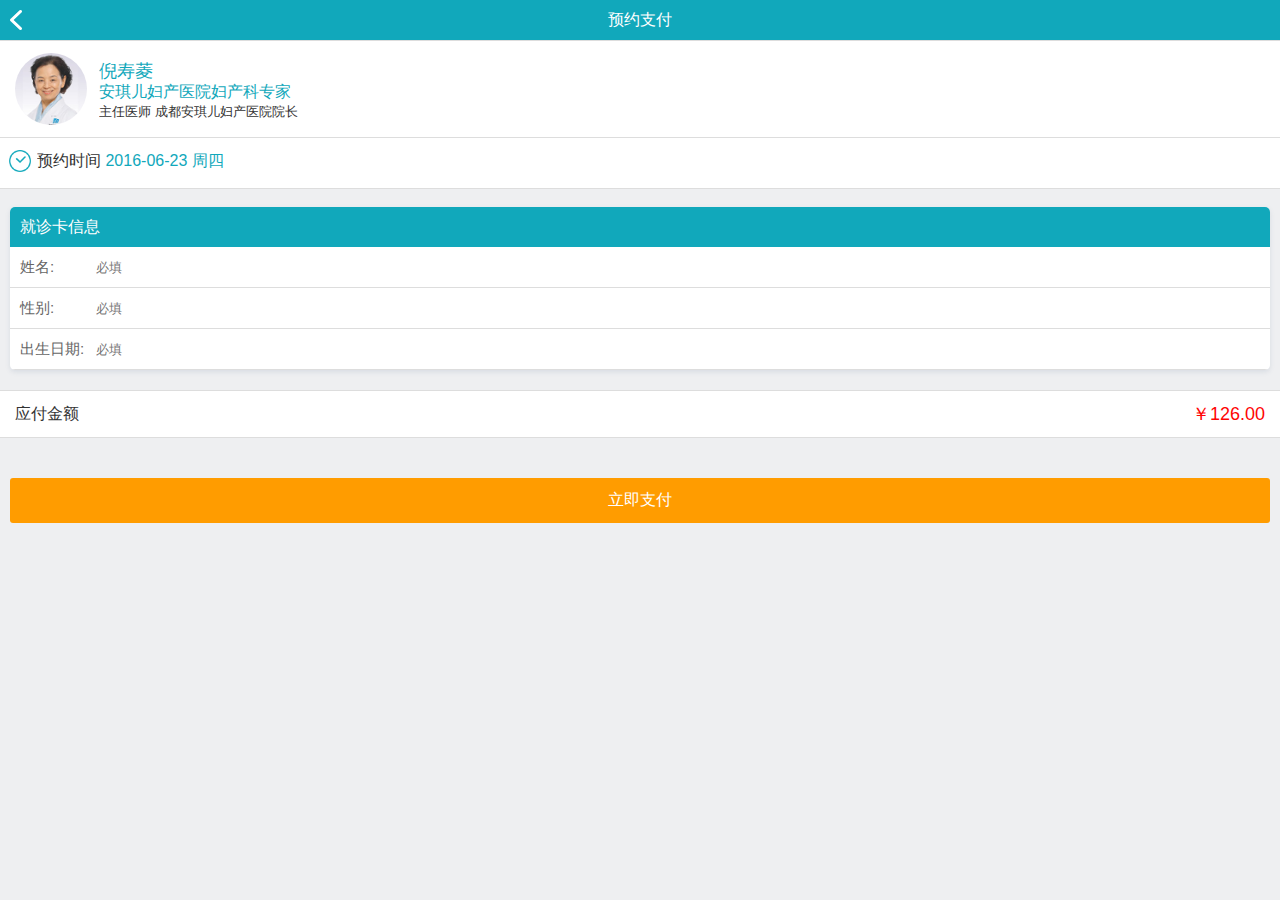
<file: html/registration/advancePay.html>
<!DOCTYPE html>
<html lang="en">
<head>
    <meta charset="UTF-8">
    <meta name="x5-orientation" content="portrait">
    <meta name="viewport" content="width=device-width, initial-scale=1.0,maximum-scale=1.0, user-scalable=no"/>
    <title>预约支付</title>
    <link rel="shortcut icon" href="../../resource/img/favicon.ico"> 
    <link rel="stylesheet" href="../../resource/plugin/baseCSS-1.0.5.min.css">
    <link rel="stylesheet" href="../../resource/css/common.css">
</head>
<body>
    <!-- header -->
    <header class="header">
        <a class="leftBtn goBack"></a>
        <span>预约支付</span>
        <!--<a class="rightBtn"></a>-->
    </header>
    <section>
        <!-- 医生基本信息 -->
        <ul class="imginfoli">
            <li>
                <img src="../../resource/img/user/doctor-1.jpg" alt="">
                <div>
                    <p class="row-3 font-strong-blue">
                        <span>倪寿菱</span>
                    </p>
                    <p class="row-3 font-blue">
                        <span>安琪儿妇产医院妇产科专家</span>
                    </p>
                    <p class="row-3 font-lighter">
                        <span>主任医师</span>
                        <span>成都安琪儿妇产医院院长</span>
                    </p>
                </div>
            </li>
        </ul>
        <!-- 预约时间 -->
        <ul class="iconli mt-1">
            <li>
                <i class="icon ico-clock"></i>
                <span>预约时间 <time class="font-blue">2016-06-23 周四</time></span>
            </li>
        </ul>
        <!-- 就诊卡信息 -->
        <div class="forminfocard">
            <div class="card-head">
                <p>就诊卡信息</p>
            </div>
            <div class="card-body">
                <ul>
                    <li>
                        <p>
                            <label>姓名:</label>
                            <input type="text" placeholder="必填">
                        </p>
                    </li>
                    <li>
                        <p>
                            <label>性别:</label>
                            <input type="text" placeholder="必填">
                        </p>
                    </li>
                    <li>
                        <p>
                            <label>出生日期:</label>
                            <input type="text" placeholder="必填">
                        </p>
                    </li>
                </ul>
            </div>
        </div>
        <!-- 金额统计 -->
        <ul class="resultli">
            <li>
                <span>应付金额</span>
                <span>￥126.00</span>
            </li>
        </ul>
        <div class="blockBtn">
            <button type="button" class="pay">立即支付</button>
        </div>
    </section>
</body>
<!-- JS引入部分 -->
<script src="../../resource/plugin/jquery-2.2.4.min.js"></script>
<script src="../../resource/js/common.js"></script>
</html>
</file>
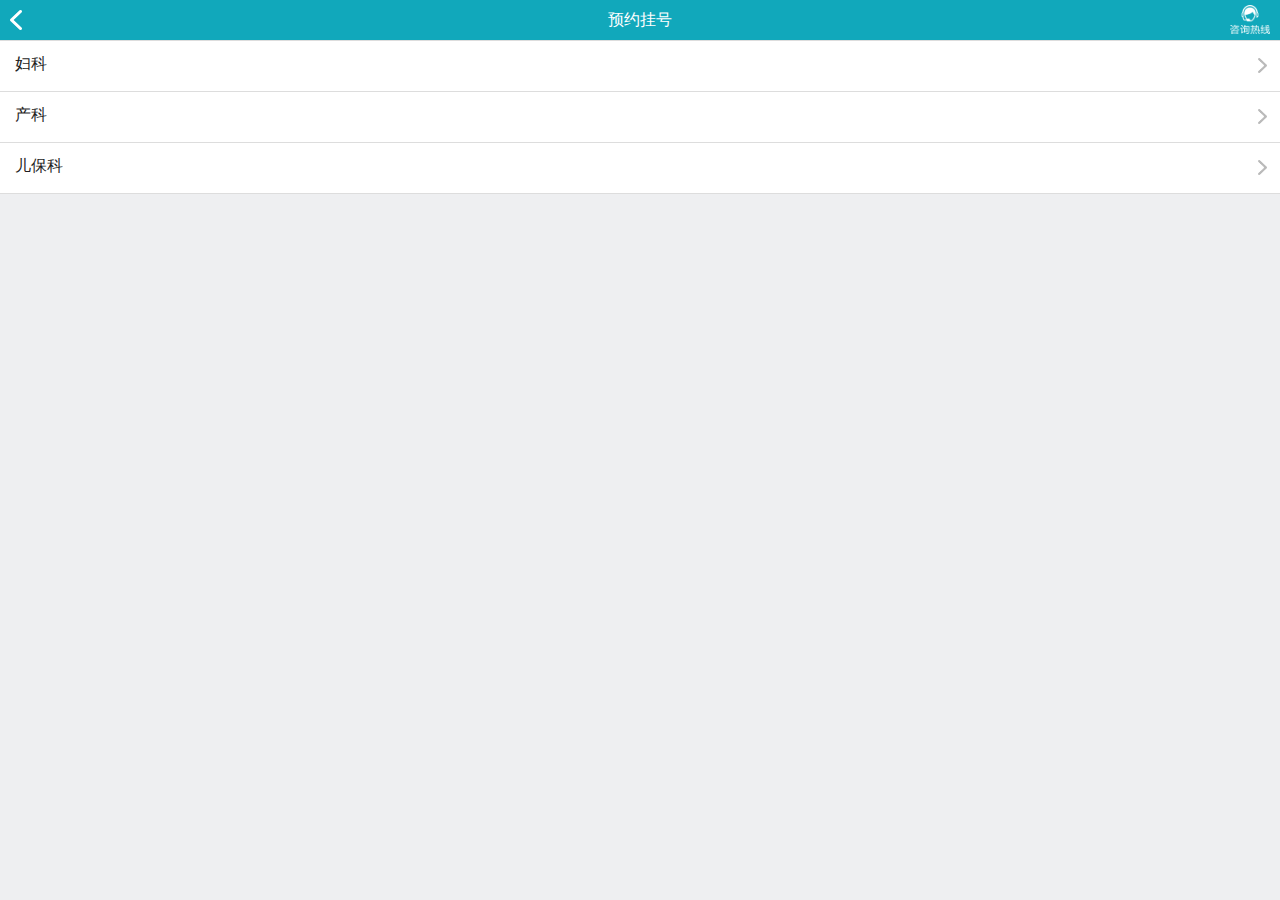
<file: html/registration/advanceRegist.html>
<!DOCTYPE html>
<html lang="en">
<head>
    <meta charset="UTF-8">
    <meta name="x5-orientation" content="portrait">
    <meta name="viewport" content="width=device-width, initial-scale=1.0,maximum-scale=1.0, user-scalable=no"/>
    <title>预约挂号</title>
    <link rel="shortcut icon" href="../../resource/img/favicon.ico"> 
    <link rel="stylesheet" href="../../resource/plugin/baseCSS-1.0.5.min.css">
    <link rel="stylesheet" href="../../resource/css/common.css">
</head>
<body>
    <!-- header -->
    <header class="header">
        <a class="leftBtn goBack"></a>
        <span>预约挂号</span>
        <a class="rightBtn ico-consult"></a>
    </header>
    <section>
        <ul class="baseli">
            <li>
                <a href="gynecologist.html">
                    <span>妇科</span>
                    <i class="arrRight"></i>
                </a>
            </li>
            <li>
                <a href="gynecologist.html">
                    <span>产科</span>
                    <i class="arrRight"></i>
                </a>
            </li>
            <li>
                <a href="gynecologist.html">
                    <span>儿保科</span>
                    <i class="arrRight"></i>
                </a>
            </li>
        </ul>
    </section>
</body>
<!-- JS引入部分 -->
<script src="../../resource/plugin/jquery-2.2.4.min.js"></script>
<script src="../../resource/js/common.js"></script>
</html>
</file>
<file: resource/css/common.css>
@charset "UTF-8";
/**
* 功能：公共样式设置
* 最后修改日期：2016年6月20日
* 开发人员：全组
**/
body,html {
    background-color: #eeeff1;
}
/******************************************/
/* 公共声明部分 */
/******************************************/
body,a,button,input,textarea {
    /*font-family: "微软雅黑";*/
    font-family: "HiraginoSansGB W3", "arial";
    -webkit-box-sizing: border-box;
    -moz-box-sizing: border-box;
    box-sizing: border-box;
}

/******************************************/
/* 标题栏部分 */
/******************************************/
.header {
    width: 100%; height: 40px;
    background-color: #11a8bb;
    line-height: 40px;
    text-align: center;
    font-size: 16px;
    color: #fff;
}
/* 标题栏上的按钮 */
.header .leftBtn, .header .rightBtn {
    background-color: transparent;
    -webkit-box-sizing: border-box;
    -moz-box-sizing: border-box;
    box-sizing: border-box;
    border: none;
    padding: 0;
    text-decoration: none;
    color: #fff;
    display: block;
    position: absolute;
    cursor: pointer;
}
.header .leftBtn {
    width: 32px; height: 32px;
    background: url("../img/content/arrow_left-white.png") no-repeat;
    -webkit-background-size: 36%;
    background-size: 36%;
    background-position: center;
    top: 4px;
}
.header .rightBtn {
    width: 40px; height: 40px;
    background-repeat: no-repeat;
    -webkit-background-size: 22px auto;
    background-size: 22px auto;
    background-position: 100% 50%!important;
    top: 0px; right: 10px;
}
/* header按钮图标--咨询热线 */
.header .ico-consult {
    background-image: url("../img/content/arrow_right-consult-white.png");
    -webkit-background-size: 100% auto;
    background-size: 100% auto;
}
/* header按钮图标--缴费检查历史 */
.header .ico-history {
    background-image: url("../img/content/history@2x-white.png");
}
/* header按钮图标--回到主頁 */
.header .ico-home {
    background-image: url("../img/content/home@2x.png");
}
/* header按钮图标--搜索 */
.header .ico-search {
    background-image: url("../img/content/search@2x-white.png");
}

/******************************************/
/* 页面公共元素设置部分 */
/******************************************/
/* 搜索栏 */
.searchBar {
    width: 100%;
    /*background-color: #ccc;*/
    padding-top: 15px; padding-bottom: 15px;
    position: relative;
    box-sizing: border-box;
}
.searchBar input {
    width: calc(100% - 20px); height: 36px;
    background: #fff url("../../resource/img/content/search2x.png") no-repeat;
    -webkit-background-size: 22px 22px;
    background-size: 22px 22px;
    background-position: 15px 6px;
    border: none;
    border-radius: 18px;
    outline: none;
    color: #666;
    padding-left: 48px; padding-right: 10px;
    margin-left: 10px; margin-right: 10px;
    display: block;
}
/* 时间选择 */
.dateSelectro {
    width: calc(100% - 20px); height: 38px;
    background: #fff url("../img/content/ico-schedule.png") no-repeat;
    background-position: 8px 8px;
    -webkit-background-size: 24px 24px;
    background-size: 24px 24px;
    border: 1px solid #11a8bb;
    border-radius: 3px;
    outline: none;
    padding-left: 36px; padding-right: 6px;
    font-size: 16px;
    color: #666;
    display: block;
    margin-left: 10px; margin-right: 10px;
    box-sizing: border-box;
}

/******************************************/
/* 页面常用布局 */
/******************************************/
/**** 文本行 ****/
.txt-line {
    line-height: 24px;
    padding: 15px 10px;
    display: block;
}
/**** 外间距设置 ****/
.mt-1 {
	margin-top: -1px;
}
.mt0 {
    margin-top: 0!important;
}
.mt10 {
    margin-top: 10px;
}
.mt12 {
    margin-top: 12px;
}

/******************************************/
/* (DEMO文件请查看"html/_themeDefault_.html") */
/* 主题列表部分 */
/******************************************/
/**** 常用列表集合 *****/
.baseli, .iconli, .indentli, .payli, .imginfoli, .formli, .formiconli, .formbtniconli, .formbtnli, .leftSlipBtnCkbli, .orderli, .resultli, .cardiconarrli {
    box-sizing: border-box;
    -webkit-user-select: none;
    -moz-user-select: none;
    -ms-user-select: none;
    -o-user-select: none;
    user-select: none;
}
/* 默认列表样式 */
.baseli li, .iconli li, .indentli li, .payli li, .imginfoli li, .formli li, .formiconli li, .formbtniconli li, .formbtnli li, .leftSlipBtnCkbli li, .orderli li, .resultli li, .cardiconarrli li {
    background-color: #fff;
    border-bottom: 1px solid #dddddd;
    padding-left: 15px; padding-right: 15px;
    font-size: 16px;
    overflow: hidden;
    position: relative;
    box-sizing: border-box;
}
.baseli li:first-child, .iconli li:first-child, .indentli li:first-child, .imginfoli li:first-child, .formli li:first-child, .formiconli li:first-child, .formbtniconli li:first-child, .formbtnli li:first-child, .leftSlipBtnCkbli li:first-child, .orderli li:first-child, .resultli li:first-child, .cardiconarrli li:first-child {
    border-top: 1px solid #dddddd;
}
/* 带有超链接的列表 */
.baseli li a, .iconli li a, .indentli li a, .imginfoli li a, .cardiconarrli li a {
    width: 100%;
    text-decoration: none;
    color: #1e1e1e;
    display: block;
}
/* 带有右箭头的列表(图标列表可带其他图标) */
.baseli li i.arrRight, .iconli li i.icon:last-child, .iconli li i.arrRight, .imginfoli li i.arrRight, .cardiconarrli li i.arrRight {
    width: 36px; height: 50px;
    background: url("../img/content/arrow_right-gray.png") no-repeat;
    background-position: center;
    -webkit-background-size: 24% auto;
    background-size: 24% auto;
    display: block;
    position: absolute;
    top: 50%; right: 0;
	margin-top: -25px;
}
.imginfoli li i.arrRight {
    height: 98px;
    -webkit-background-size: 24% 12%;
    background-size: 24%;
}
/* 列表文本 */
.baseli li span, .iconli li span, .indentli li span, .payli li span, .resultli li span {
    width: 256px;
    line-height: 46px;
    text-overflow: ellipsis;
    white-space: nowrap;
    overflow: hidden;
    display: inline-block;
}
.iconli li span, .indentli li span {
    width: 228px;
    margin-left: 22px;
}
/* 基本列表 */
.baseli a > div {
	padding-top: 8px; padding-bottom: 8px;
	margin-right: 24px;
}
.baseli a > div p {
	line-height: 26px;
}
.baseli p:first-child {
	font-size: 16px;
}
.baseli p:last-child {
	font-size: 13px;
	color: #999;
}
.baseli a > div span {
	width: auto; height: auto;
	line-height: 26px;
	display: inline;
}
/* 带缩进列表 */
.indentli li span {
    width: 176px;
    color: #666666;
}
.indentli li button {
    width: auto; height: 36px;
    background: #fff;
    padding: 0 16px;
    border: none;
    border-radius: 5px;
    outline: none;
    font-size: 16px;
    color: #fff;
    display: block;
    position: absolute;
    top: 50%; right: 10px;
    margin-top: -20px;
    cursor: pointer;
}
.indentli li button.blue {
    background-color: #11a8bb;
}
.indentli li button.red {
    background-color: #ff3334;
}
/* 支付列表 */
.payli li span {
    width: 208px;
    margin-left: 32px;
}
.payli li i.radio, .leftSlipBtnCkbli li i.checkbox {
    width: 24px; height: 24px;
    background: url("../img/content/radio.png") no-repeat;
    background-position: 0% 0%;
    -webkit-background-size: 200% 100%;
    background-size: 200%;
    display: block;
    position: absolute;
    top: 50%; right: 10px;
    margin-top: -12px;
    cursor: pointer;
}
.payli li i.radio.checked, .leftSlipBtnCkbli li i.checkbox.checked {
    background-position: 100% 0%;
}
.payli li input[type="radio"], .leftSlipBtnCkbli li input[type="checkbox"] {
    display: none;
}
/* 带图标列表 & 支付列表 & 表单图标列表 & 表单按钮图标列表 */
.iconli .icon, .payli .icon, .formiconli .icon, .formbtniconli .icon, .cardiconarrli .icon {
    width: 24px; height: 46px;
    background-position: center;
    background-size: 90%;
    position: absolute;
    left: 8px;
    display: block;
}
.payli .icon {
    width: 32px;
}
/* 带图标列表 */
.iconli li i.icon:last-child {
	-webkit-background-size: 65% auto;
	background-size: 65% auto;
	left: auto;
}
/* 带图片列表 */
.imginfoli li {
    padding-top: 12px; padding-bottom: 12px;
}
.imginfoli li img {
    width: 72px; height: 72px;
    border-radius: 40px;
    display: block;
    margin-right: 12px;
    float: left;
    overflow: hidden;
}
.imginfoli a > div, .imginfoli li > div {
    width: auto;
    max-height: 60px; min-height: 60px;
    display: block;
    overflow: hidden;
     margin-left: 32px; margin-right: 20px;
    position: relative;
    top: 8px;
}
.imginfoli p {
    white-space: nowrap;
    overflow: hidden;
}
.imginfoli p.row-2 span {
    line-height: 30px;
}
.imginfoli p.row-3 span {
    line-height: 20px;
}
.imginfoli p span {
    display: inline-block;
}
/* 表单列表 & 带图标表单列表 & 带按钮图标表单列表 & 带按钮表单列表 */
.formli li label, .formbtnli li label {
    width: 76px;
    line-height: 48px;
    color: #11a8bb;
    display: block;
    overflow: hidden;
    float: left;
}
.formiconli li .icon, .formbtniconli li .icon {
    margin-right: 10px;
    overflow: hidden;
    float: left;
    position: static;
}
.formli li > div, .formiconli li > div, .formbtniconli li > div, .formbtnli li > div {
    line-height: 46px;
    overflow: hidden;
}
.formbtniconli li > div, .formbtnli li > div {
    margin-right: 60px;
}
.formli li > div input, .formiconli li > div input, .formbtniconli li > div input, .formbtnli li > div input {
    width: 100%;
    background-color: transparent;
    border: none;
    outline: none;
    padding: 0;
    font-size: 16px;
}
.formbtniconli li button, .formbtnli li button {
    width: auto; height: 32px;
    background: #fff;
    padding: 0 12px;
    border: none;
    border-radius: 5px;
    outline: none;
    font-size: 16px;
    color: #fff;
    display: block;
    position: absolute;
    top: 50%; right: 10px;
    margin-top: -16px;
    cursor: pointer;
    overflow: hidden;
}
.formbtniconli li button.blue, .formbtnli li button.blue{
    background-color: #11a8bb;
}
.formbtniconli li button.red, .formbtnli li button.red {
    background-color: #ff3334;
}
/* 左滑动按钮复选框列表 & 订单列表 */
.leftSlipBtnCkbli li, .orderli li {
    padding-top: 8px; padding-bottom: 8px;
}
.leftSlipBtnCkbli li > div {
    line-height: 32px;
    margin-right: 24px;
}
.leftSlipBtnCkbli li .slipBtn_right {
    width: 65px;
    background-color: #999999;
    border: none;
    outline: none;
    padding: 0; margin: 0;
    font-size: 16px;
    color: #fff;
    cursor: pointer;
    position: absolute;
    top: 0; right: -65px; bottom: 0;
    z-index: 2;
}
/* 订单列表 */
.orderli li > div {
    line-height: 32px;
    margin-right: 106px;
}
.orderli li > div:last-child {
    margin-right: 0;
    text-align: right;
    position: absolute;
    top: 50%; right: 10px;
    margin-top: -16px;
}
.orderli li > div:last-child.count {
	margin-top: -32px;
}
.orderli li > div:last-child p:first-child {
    font-size: 18px;
}
.orderli li > div:last-child.count i {
    width: 34px; height: 24px;
    line-height: 24px;
    vertical-align: middle;
    font-size: 20px;
    text-align: center;
    font-size: 18px;
    display: inline-block;
    cursor: pointer;
}
.orderli li > div:last-child.count i.disabled {
    color: #999999;
    cursor: not-allowed;
}
/* 统计结果列表 */
.resultli {
    margin-top: 20px;
}
.resultli li span {
    display: block;
    float: left;
}
.resultli li span:first-child {
    width: 40%;
}
.resultli li span:last-child {
    width: 60%;
    text-align: right;
    font-size: 18px;
    color: #ff0404;
}

/* 带主题色列表样式 */
.baseli.blue li, .iconli.blue li, .indentli.blue li, .payli.blue li {
    background-color: #11a8bb;
    border-bottom: 1px solid #0A91A2;
}
.baseli.blue li a, .iconli.blue li a, .indentli.blue li a {
    color: #fefefe;
}
.baseli.blue li i.arrRight, .iconli.blue li i.arrRight, .indentli.blue li i.arrRight {
    background: url("../img/content/arrow_right-white.png") no-repeat;
    background-position: center;
    -webkit-background-size: 24%;
    background-size: 24%;
}

/******************************************/
/* (DEMO文件请查看"html/_themeDefault_.html") */
/* 信息卡部分 */
/******************************************/
/* 基本的信息卡 */
.infocard, .forminfocard, .progressinfocard, .listinfocard, .infolinkcard, .vouchercard {
	margin-left: 10px; margin-right: 10px;
    background-color: #fff;
    box-shadow: 0 2px 5px rgba(98, 122, 154, 0.16);
    border-radius: 5px;
    margin-top: 18px;
    overflow: hidden;
    position: relative;
    -webkit-user-select: none;
    -moz-user-select: none;
    -ms-user-select: none;
    -o-user-select: none;
    user-select: none;
}
/* 基本的信息卡--头部 */
.infocard .card-head, .forminfocard .card-head, .progressinfocard .card-head, .listinfocard .card-head, .infolinkcard .card-head {
	height: 40px;
    background-color: #11a8bb;
    color: #fff;
}
.infocard .card-head p, .forminfocard .card-head p, .progressinfocard .card-head p, .listinfocard .card-head p, .infolinkcard .card-head p {
    line-height: 40px;
    display: block;
    position: absolute;
}
.infocard .card-head p:nth-child(1), .forminfocard .card-head p:nth-child(1), .progressinfocard .card-head p:nth-child(1), .listinfocard .card-head p:nth-child(1), .infolinkcard .card-head p:nth-child(1) {
    left: 10px;
    font-size: 16px;
}
.infocard .card-head p:nth-child(2), .progressinfocard .card-head p:nth-child(2), .listinfocard .card-head p:nth-child(2), .infolinkcard .card-head p:nth-child(2) {
    right: 10px;
    font-size: 14px;
    color: #cde7ec;
}
/* 基本信息卡--内容 & 列表信息卡--内容 */
.infocard .card-body, .forminfocard .card-body, .progressinfocard .card-body, .listinfocard .card-body, .vouchercard .card-body {
    font-size: 15px;
    color: #666;
}
/* 基本信息卡--内容 */
.infocard .card-body, .progressinfocard .card-body, .vouchercard .card-body {
    line-height: 28px;
    padding: 10px;
    position: relative;
}
.infocard label, .forminfocard label, .progressinfocard label, .vouchercard label {
    width: 72px;
    display: inline-block;
}
/* 表单信息卡 */
.forminfocard .card-body li {
    line-height: 40px;
    border-bottom: 1px solid #ddd;
    padding-left: 10px; padding-right: 10px;
}
.forminfocard .card-body input {
    background-color: transparent;
    border:none;
    outline: none;
    color: #666;
}
/* 列表信息卡--内容 */
.listinfocard .card-body {
    line-height: 40px;
}
/* 进度信息卡*/
.progressinfocard ul {
    margin-right: 56px;
}
.progressinfocard .progressAnimate {
    width: 50px; height: 100%;
    background: url("../img/content/ingAnimation.gif") no-repeat;
    background-position: center;
    -webkit-background-size: 100% auto;
    background-size: 100%;
    display: block;
    position: absolute;
    top: 0; right: 10px;
}
/* 基本的信息卡--无序列表 */
.unordlist {
    list-style:inside url("../img/content/point.png");
}
.unordlist li {
    border-bottom: 1px solid #dddddd; 
    padding-left: 10px; padding-right: 10px;
}
.unordlist li > i:first-child {
    width: 8px; height: 8px;
    display: inline-block;
    color: #11a8bb;
}
/* 信息链接卡 */
.cardiconarrli .card-body {
	color: #666;
}
.cardiconarrli li {
    padding-top: 4px; padding-right: 32px; padding-bottom: 4px;
}
.cardiconarrli .icon {
    height: 30px;
}
.cardiconarrli li p {
    color: #666;
}
.cardiconarrli label {
    width: 72px;
    line-height: 30px;
    margin-left: 24px;
    display: inline-block;
}
.cardiconarrli li i.arrRight {
    height: 100%;
}
/* 凭证卡 */
.vouchercard {
    background-color: transparent;
    box-shadow: none;
    overflow: visible;
}
.vouchercard .card-head, .vouchercard .card-body {
    background-color: #fff;
    border-radius: 5px;
    box-shadow: 0 2px 5px rgba(98, 122, 154, 0.16);
}
.vouchercard .card-head {
    height: 36px;
    padding-left: 10px; padding-right: 10px;
    line-height: 36px;
    border-top: 7px solid #11a8bb; border-bottom: 2px dotted #ddd;
    font-size: 16px;
    color: #11a8bb;
}

/******************************************/
/* (DEMO文件请查看"html/_themeDefault_.html") */
/* 信息卡部分 */
/******************************************/
/* 行按钮 */
.blockBtn {
    width: 100%; 
    padding-left: 10px; padding-right: 10px;
    margin-top: 40px; margin-bottom: 20px;
    box-sizing: border-box;
}
.blockBtn button {
    width: 100%; height: 45px;
    background-color: #999999;
    border: none;
    outline:none;
    border-radius: 3px;
    font-size: 16px;
    color: #fff;
    cursor: pointer;
}
.blockBtn button.ack {
    background-color: #11a8bb;
}
.blockBtn button.pay {
    background-color: #ff9c00;
}

/******************************************/
/* (DEMO文件请查看"html/_themeDefault_.html") */
/* 弹出框部分 */
/******************************************/
.popupbox {
	position: fixed;
	top: 0; right: 0; bottom: 0; left: 0;
}
/* 纯文本型 & 支付密码型 */
.popupbox.text, .popupbox.pay {
	text-align: center;
}
/* 表单型 */
.popupbox.form {
	text-align: left;
}
.popupbox-maskLayer {
	width: 100%; height: 100%;
	background-color: rgba(0, 0, 0, 0.6);
	position: absolute;
	z-index: 99997;
}
.popupbox-window {
	width: 280px; height: auto;
	background-color: #fff;
	border-radius: 3px;
	position: absolute;
	left: 50%; top: 50px;
	margin-left: -140px;
	-webkit-box-sizing: border-box;
	box-sizing: border-box;
	z-index: 99998;
}
.popupbox-window.windowContent {
	overflow: hidden;
}
.popupbox-window .header {
	width: 100%; height: 50px;
	line-height: 50px;
	text-align: center;
	font-size: 16px;
	display: block;
}
.popupbox-window .content {
	padding: 20px 15px;
}
.popupbox-window .bottom {
	margin-bottom: 65px;
}
.popupbox-window .bottom button {
	width: 100%; height: 65px;
	background-color: #11a8bb;
	border: none;
	outline: none;
	font-size: 18px;
	color: #fff;
	position: absolute;
	left: 0; bottom: 0;
}
/* 支付密码型详细设置 */
.popupbox.pay .content i.icon {
	width: 56px; height: 56px;
	background-position: center;
	background-size: cover;
	background-repeat: no-repeat;
	margin: 15px auto 20px;
	display: block;
}
.popupbox.pay .content i.icon.ico-warning {
	background-image: url("../img/content/Warning-2@2x.png");
}
.popupbox.pay .content p.txt {
	text-align: center;
	font-size: 16px;
	color: #666;
}
.popupbox.pay .content .password {
	width: 90%; height: 30px;
	margin: 25px auto 5px;
	border: 1px solid #999;
	border-radius: 3px;
}

/******************************************/
/* 主题字体设置部分 */
/******************************************/
/* 白色字体 */
.font-white {
    color: #fff !important;
}
/* 蓝色强调字体 */
.font-strong-blue {
    font-size: 18px;
    color: #11a8bb !important;
}
/* 蓝色字体 */
.font-blue {
    color: #11a8bb !important;
}
/* 灰色字体 */
.font-gray {
    color: #999999 !important;
}
/* 小灰色字体 */
.font-light-gray {
    font-size: 14px;
    color: #999999 !important;
}
/* 红色字体 */
.font-red {
    color: #f54343 !important;
}
/* 小红色字体 */
.font-light-red {
    font-size: 14px;
    color: #f54343 !important;
}
/* 更小字体 */
.font-lighter {
    font-size: 13px;
}
/**** 带边框标注性字体 ****/
.label-font-red, .label-font-blue {
    height: 20px;
    line-height: 18px;
    border-radius: 3px;
    font-size: 14px;
    padding-left: 6px; padding-right: 6px;
    margin-left: 6px; margin-right: 6px;
    display: inline-block;
    box-sizing: border-box;
}
/* 红色 */
.label-font-red {
    border: 1px solid #ff3334;
    color: #ff3334;
}
/* 蓝色 */
.label-font-blue {
    border: 1px solid #11a8bb;
    color: #11a8bb;
}
/**** 图标部分 ****/
/* 文档图标 */
.ico-document {
    background: url("../img/content/document.png") no-repeat;
    -webkit-background-size: 80% auto!important;
    background-size: 80% auto!important;
}
/* 编辑图标 */
.ico-editdocument {
    background-image: url("../img/content/editdocument-3@2x.png")!important;
}
/* 医生图标 */
.ico-doctor {
    background: url("../img/content/doctor.png") no-repeat;
}
/* 编辑角色 */
.ico-doctor {
    background: url("../img/content/edituser-2@2x.png") no-repeat;
}
/* 微信图标 */
.ico-weixin {
    background: url("../img/content/weixin.png") no-repeat;
}
/* 支付宝图标 */
.ico-alipay {
    background: url("../img/content/alipay.png") no-repeat;
}
/* 手机图标 */
.ico-mobile {
    background: url("../img/content/mobile.png") no-repeat;
    background-size: 80% !important;
}
/* 手机图标-蓝 */
.ico-mobile-blue {
    background: url("../img/content/mobile-2.png") no-repeat;
    background-size: 80% !important;
}
/* 电话图标 */
.ico-tel {
    background-image: url("../img/content/tel@2x.png")!important;
}
/* 密码锁图标 */
.ico-password {
    background: url("../img/content/lock.png") no-repeat;
}
/* 密码锁图标-蓝 */
.ico-password-blue {
    background: url("../img/content/locked-2@2x.png") no-repeat;
}
/* 邮件图标 */
.ico-email {
    background: url("../img/content/email.png") no-repeat;
}
/* 邮件图标-蓝 */
.ico-email-blue {
    background: url("../img/content/email-2@2x.png") no-repeat;
}
/* 时间图标 */
.ico-clock {
    background: url("../img/content/clock2x.png") no-repeat;
}
.ico-clock-white {
    background: url("../img/content/clock2x-white.png") no-repeat;
}
/* 医牌图标 */
.ico-doctornote {
    background: url("../img/content/doctorNote2x.png") no-repeat;
}
/* 医疗图标 */
.ico-medical {
    background: url("../img/content/medical2x.png") no-repeat;
}
/* 信息图标-蓝 */
.ico-info {
    background: url("../img/content/about@2x.png") no-repeat;
}

/******************************************/
/* 媒体查询部分 */
/******************************************/

/* 分辨率宽度小于340 */
@media screen and (max-width:340px) {
    body,a,button,input,textarea {
        font-size: 14px;
    }
    /* 基本列表样式 */
    .baseli li, .iconli li, .indentli li, .payli li, .imginfoli li, .formli li, .formiconli li, .formbtniconli li, .formbtnli li, .leftSlipBtnCkbli li {
        padding-left: 10px; padding-right: 10px;
        font-size: 14px;
    }
    .baseli li i.arrRight, .iconli li i.arrRight, .imginfoli li i.arrRight {
        width: 34px; height: 46px;
        -webkit-background-size: 24%;
        background-size: 24%;
        -webkit-transition: all 0.3s;
        transition: all 0.3s;
    }
    .baseli li i.arrRight.arrDown, .iconli li i.arrRight.arrDown, .imginfoli li i.arrRight.arrDown {
        -webkit-transform: rotate(90deg);
        transform: rotate(90deg);
    }
    /* 表单列表 & 带图标表单列表 & 带按钮图标表单列表 & 带按钮表单列表 */
    .formli li label, .formbtnli li label {
        width: 66px;
        line-height: 46px;
    }
    .formli li > div input, .formiconli li > div input, .formbtniconli li > div input, .formbtnli li > div input {
      font-size: 14px;
    }
    /* 图标列表 & 支付列表 & 表单图标列表 & 表单按钮图标列表 */
    .iconli .icon, .payli .icon, .formiconli .icon, .formbtniconli .icon {
        -webkit-background-size: 80% auto;
        background-size: 80%;
    }
    /* 文档图标 */
    .icon.ico-document {
        -webkit-background-size: 70% auto!important;
        background-size: 70% auto!important;
    }
    .imginfoli li > div {
        width: auto;
        max-height: 60px; min-height: 60px;
        display: block;
        overflow: hidden;
        margin-left: 32px; margin-right: 20px;
    }
    .iconli li span, .indentli li span {
        margin-left: 26px;
    }
    /* 图片列表图片 */
    .imginfoli li img {
        width: 64px; height: 64px;
        border-radius: 36px;
        margin-right: 6px;
    }
    .imginfoli a > div, .imginfoli li > div {
        margin-right: 18px;
        top: 4px;
    }
    .imginfoli li i.arrRight {
        height: 89px;
    }
    /* 蓝色强调字体 */
    .font-strong-blue {
        font-size: 16px;
        color: #11a8bb;
    }
    /* 小灰色字体 */
    .font-light-gray {
        font-size: 13px;
        color: #999999;
    }
    /* 更小字体 */
    .font-lighter {
        font-size: 12px;
    }
}
</file>
<file: resource/css/details.css>
@charset "UTF-8";
/**
* 功能：页面细节样式设置设置
* 最后修改日期：2016年6月24日
* 开发人员：全组
**/

/******************************************/
/* “首页”部分 */
/******************************************/

/* 预定时间块 */
.appointmentTime {
	background-color: #fff;
	border-top: 1px solid #ddd; border-bottom: 1px solid #ddd;
	padding-top: 20px; padding-bottom: 20px;
}

/* 时间段选择容器 */
.timeBucket {
	width: 100%;
	background-color: #89d3de;
	border-bottom: 1px solid #79c3ce;
	padding-top: 20px; padding-bottom: 20px; padding-left: 10px; padding-right: 10px;
	overflow: auto;
}
.timeBucket input, .timeBucket span.inblock {
	display: block;
	float: left;
}
.timeBucket input {
	width: calc(50% - 30px); height: 35px;
	background-color: transparent;
	border: 1px solid #fff;
	border-radius: 18px;
	outline: none;
	padding-left: 10px; padding-right: 10px;
	-webkit-box-sizing: border-box;
	box-sizing: border-box;
	color: #fff;
}
.timeBucket input:focus {
	background-color: #f3f3f3;
	color: #666;
}
.timeBucket span.inblock {
	width: 40px; height: 35px;
	line-height: 35px;
	text-align: center;
	font-size: 16px;
	color: #fff;
}
input.hInput::-webkit-input-placeholder, textarea.hTxtArea::-webkit-input-placeholder {
	color: #f3f3f3;
}
input.hInput::input-placeholder, textarea.hTxtArea::input-placeholder {
	color: #f3f3f3;
}
/* B超显示页面 */
.BUltrasonic {
	padding: 10px;
}
.BUltrasonic p {
	line-height: 30px;
	font-size: 16px;
}
.dispBUltrasonic {
	width: 100%; height: auto;
	background-color: #fff;
	padding-top: 10px; padding-bottom: 10px;
}
.dispBUltrasonic img {
	max-width: 98%; max-height: 98%;
	margin: 0 auto;
	display: block;
}

/******************************************/
/* “我的”部分 */
/******************************************/

/* 用户主要信息 */
.userMainInfo {
	width: 100%;
	background-color: #64d0e7;
	padding-top: 20px; padding-bottom: 30px;
}
/* 信息居中显示 */
.userMainInfo .userPhoto, .userMainInfo .userName, .userMainInfo .level {
	margin: 0 auto;
	text-align: center;
}
.userMainInfo .userPhoto {
	width: 128px; height: 128px;
	border: 1px solid #97dee8;
	border-radius: 64px;
	overflow: hidden;
}
.userMainInfo .userPhoto img {
	width: 100%; height: auto;
}
.userMainInfo .userName {
	margin-top: 10px; margin-bottom: 15px;
}
.userMainInfo .userName i, .userMainInfo .userName span {
	display: inline-block;
	vertical-align: middle;
	font-size: 17px;
	color: #fff;
	position: relative;
	left: -10px;
}
.userMainInfo .userName i.ico-gender-girl {
	width: 20px; height: 20px;
	background: url("../img/content/gender-girl@2x.png") no-repeat;
	-webkit-background-size: auto 100%;
	background-size: auto 100%;
	background-position: center;
	top:-2px;
}
.userMainInfo .level span {
	width: 128px; height: 24px;
	background-color: #91dfee;
	border-radius: 12px;
	line-height: 24px;
	text-align: center;
	font-size: 14px;
	display: inline-block;
	color: #008a9b;
}
</file>
<file: resource/css/other/_themeDefault_.css>
/**
* 功能：设置示例文件样式
* 最后修改日期：2016年6月22日
* 开发人员：魏叶
**/
@charset "UTF-8";
body {
    background-color: #e2d6cb;
}
/* 导航 */
nav {
    width: 100%; height: 70px;
    background-color: #fff;
    border-bottom: 1px solid #acacac;
    box-sizing: border-box;
    padding-top: 10px; padding-bottom: 10px;
    position: fixed;
    left: 0; top: 0;
    z-index: 1;
    -webkit-transition: opacity 0.6s;
    -o-transition: opacity 0.6s;
    transition: opacity 0.6s;
}
nav button {
    width: 90%; height: 50px;
    background: url("../../img/content/arrow_down-gray_sm.png") no-repeat;
    background-color: #f1f3fc;
    background-position: 93% 20px;
    border: 1px solid #acacac;
    outline: none;
    font-size: 16px;
    color: #666;
    margin-left: 5%;
    display: block;
    cursor: pointer;
}
nav .navWin {
    border: 1px solid #acacac;
    background-color: #f1f3fc;
    border-top: none; border-bottom: none;
    overflow: hidden;
    position: absolute;
    z-index: 1;
    display: none;
    left: 5%; right: 5%;
    -webkit-box-shadow: 0 5px 10px rgba(74, 110, 142, 0.76);
    box-shadow: 0 5px 10px rgba(74, 110, 142, 0.76);
}
nav div.shadow {
    -webkit-box-shadow: 0 5px 10px rgba(74, 110, 142, 0.76);
    box-shadow: 0 5px 10px rgba(74, 110, 142, 0.76);
}
nav .navWin a {
    width: 50%; line-height: 40px;
    border-bottom: 1px solid #acacac;
    padding: 0 4px;
    text-decoration: none;
    font-size: 14px;
    color: #666;
    display: block;
    float: left;
    box-sizing: border-box;
    cursor: pointer;
}
nav .navWin a:hover {
    text-decoration: underline;
    color: #2398fd;
}
nav .navWin a:nth-child(even) {
    border-left: 1px solid #acacac;
    border-right: none;
}
/* 正文容器 */
.expContent{
    margin-top: 70px;
    padding-bottom: 20px;
}
/* 章节 */
section {
    margin-bottom: 20px;
}
/* 章节标题 */
h1 {
    width: 100%; height: 40px;
    line-height: 40px;
    background-color: #245182;
    text-indent: 10px;
    font-size: 16px;
    color: #fff;
    box-sizing: border-box;
}
/* 医生图标 */
.ico-doctor {
    background: url("../../img/content/doctor.png") no-repeat;
}
/* 文档图标 */
.ico-document {
    background: url("../../img/content/document.png") no-repeat;
}
/* 微信图标 */
.ico-weixin {
    background: url("../../img/content/weixin.png") no-repeat;
}
/* 支付宝图标 */
.ico-alipay {
    background: url("../../img/content/alipay.png") no-repeat;
}
/* 手机图标 */
.ico-mobile {
    background: url("../../img/content/mobile.png") no-repeat;
    background-size: 80% !important;
}
/* 密码锁图标 */
.ico-password {
    background: url("../../img/content/lock.png") no-repeat;
}
/* 邮件图标 */
.ico-email {
    background: url("../../img/content/email.png") no-repeat;
}
/* 时间图标 */
.ico-clock {
    background: url("../../img/content/clock2x.png") no-repeat;
}
/* 手机图标 */
.ico-mobile {
    background: url("../../img/content/mobile.png") no-repeat;
    background-size: 80% !important;
}
/******************************************/
/* 媒体查询部分 */
/******************************************/
/* 分辨率宽度小于340 */
@media screen and (max-width:340px) {
    nav .navWin a {
        width: 50%; line-height: 36px;
        font-size: 13px;
    }
}
</file>
<file: resource/plugin/baseCSS-1.0.5.min.css>
@charset "utf-8";html.borderbox *,html.borderbox *:before,html.borderbox *:after{-moz-box-sizing:border-box;box-sizing:border-box}body,div,dl,dt,dd,ul,ol,li,h1,h2,h3,h4,h5,h6,pre,form,fieldset,input,textarea,p,blockquote,th,td{margin:0;padding:0}address,caption,cite,code,dfn,em,strong,th,var{font-style:normal;font-weight:normal}ol,ul{list-style:none}caption,th,td,td a,td span,td b,td strong,td em,td address,td code,td cite{text-align:left}h1,h2,h3,h4,h5,h6{font-size:100%;font-weight:normal}html,body{color:#333;background:#fff;-webkit-text-size-adjust:100%;-webkit-font-smoothing:antialiased;-ms-text-size-adjust:100%;text-rendering:optimizelegibility;-moz-osx-font-smoothing:grayscale}article,aside,details,figcaption,figure,footer,header,menu,nav,section{display:block}audio,canvas,video{display:inline-block;*display:inline;*zoom:1}button,input{*width:auto;*overflow:visible;line-height:normal}button::-moz-focus-inner,input::-moz-focus-inner{padding:0;border:0}table{border-collapse:collapse;border-spacing:0}th{text-align:inherit}fieldset,img,abbr,acronym{border:0}img{-ms-interpolation-mode:bicubic}iframe{display:block}sub,sup{font-size:75%;line-height:0;position:relative}:root sub,:root sup{vertical-align:baseline}sup{top:-0.5em}sub{bottom:-0.25em}q:before,q:after{content:''}.disp-n{display:none}.disp-i{display:inline}.disp-ib{display:inline-block}.disp-b{display:block}.visib-v{visibility:visible}.visib-h{visibility:hidden}.float-l{float:left}.float-r{float:right}.float-none{float:none}.clearf{clear:both}.clearf-l{clear:left}.clearF-r{clear:right}.ov-au{overflow:auto}.ov-scr{overflow:scroll}.ov-hide{overflow:hidden}.ov_x-au{overflow-x:auto}.ov_x-scr{overflow-x:scroll}.ov_x-hide{overflow-x:hidden}.ov_y-au{overflow-y:auto}.ov_y-scr{overflow-y:scroll}.ov_y-hide{overflow-y:hidden}.pos-abso{position:absolute}.pos-rela{position:relative}.pos-fix{position:fixed}.pos-stat{position:static}.m-c{margin:0 auto}.m-cv{margin:auto}.b-n{border:none!important}.ft-w-nor{font-weight:normal!important}.ft-w-b{font-weight:bold!important}.f-8{font-size:8px!important}.f-9{font-size:9px!important}.f-10{font-size:10px!important}.f-11{font-size:11px!important}.f-12{font-size:12px!important}.f-13{font-size:13px!important}.f-14{font-size:14px!important}.f-15{font-size:15px!important}.f-16{font-size:16px!important}.f-17{font-size:17px!important}.f-18{font-size:18px!important}.f-19{font-size:19px!important}.f-20{font-size:20px!important}.f-21{font-size:21px!important}.f-22{font-size:22px!important}.f-23{font-size:23px!important}.f-24{font-size:24px!important}.f-25{font-size:25px!important}.f-26{font-size:26px!important}.f-27{font-size:27px!important}.f-28{font-size:28px!important}.f-29{font-size:29px!important}.f-30{font-size:30px!important}.f-31{font-size:31px!important}.f-32{font-size:32px!important}.f-33{font-size:33px!important}.f-34{font-size:34px!important}.f-35{font-size:35px!important}.f-36{font-size:36px!important}.txt_d-n{text-decoration:none}.txt_d-u{text-decoration:underline}.txt_a-l{text-align:left}.txt_a-c{text-align:center}.txt_a-r{text-align:right}.txt_idt-0{text-indent:0!important}.txt_idt-0d5em{text-indent:.5em}.txt_idt-1em{text-indent:1em}.txt_idt-1d5em{text-indent:1.5em}.txt_idt-2em{text-indent:2em}.txt_idt-2d5em{text-indent:2.5em}.txt_idt-3em{text-indent:3em}.txt_idt-3d5em{text-indent:3.5em}.txt_idt-4em{text-indent:4em}.va-t{vertical-align:top}.va-m{vertical-align:middle}.va-b{vertical-align:bottom}.va-tt{vertical-align:text-top}.va-tb{vertical-align:text-bottom}
</file>
